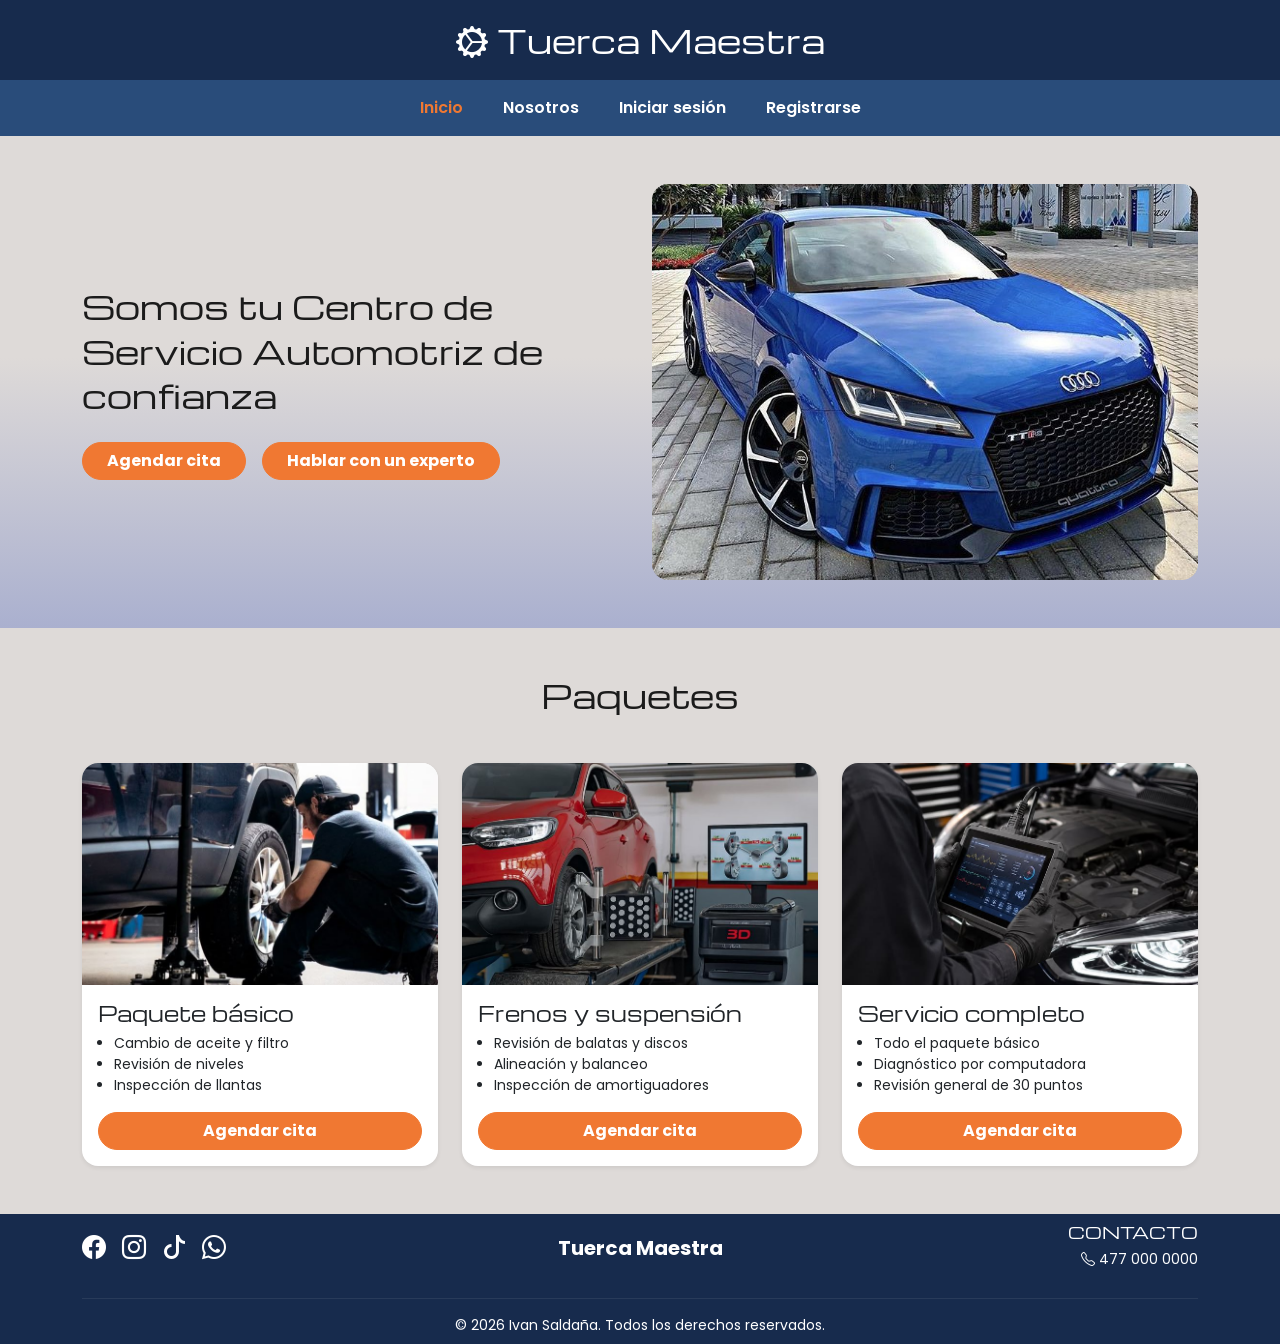
<file: index.html>
<!DOCTYPE html>
<html lang="es">
<head>
    <meta charset="UTF-8">
    <meta name="viewport" content="width=device-width, initial-scale=1.0">
    <title>Inicio | Tuerca Maestra</title>
    <link href="https://cdn.jsdelivr.net/npm/bootstrap@5.3.8/dist/css/bootstrap.min.css" rel="stylesheet" integrity="sha384-sRIl4kxILFvY47J16cr9ZwB07vP4J8+LH7qKQnuqkuIAvNWLzeN8tE5YBujZqJLB" crossorigin="anonymous">
    <link rel="stylesheet" href="https://cdn.jsdelivr.net/npm/bootstrap-icons@1.13.2/font/bootstrap-icons.min.css">
    <link href="https://fonts.googleapis.com/css2?family=Michroma&family=Poppins:wght@400;600;700&display=swap" rel="stylesheet">
    <link rel="stylesheet" href="css/miEstilo.css">
</head>
<body class="d-flex flex-column min-vh-100">

    <!-- ENCABEZADO (igual en todas las páginas) -->
    <header class="encabezado_taller text-center py-3">
        <a href="index.html" class="logo_taller"><i class="bi bi-gear-wide-connected"></i> Tuerca Maestra</a>
    </header>

    <!-- MENÚ (igual en todas las páginas) -->
    <nav class="navbar navbar-expand-md nav_lila sticky-top">
        <div class="container">
            <button class="navbar-toggler ms-auto" type="button" data-bs-toggle="collapse" data-bs-target="#menuPrincipal" aria-controls="menuPrincipal" aria-expanded="false" aria-label="Mostrar menú">
                <span class="navbar-toggler-icon"></span>
            </button>
            <div class="collapse navbar-collapse justify-content-center" id="menuPrincipal">
                <ul class="navbar-nav gap-md-4">
                    <li class="nav-item"><a class="nav-link active" aria-current="page" href="index.html">Inicio</a></li>
                    <li class="nav-item"><a class="nav-link" href="nosotros.html">Nosotros</a></li>
                    <li class="nav-item"><a class="nav-link" href="inicioSesion.html">Iniciar sesión</a></li>
                    <li class="nav-item"><a class="nav-link" href="registro.html">Registrarse</a></li>
                </ul>
            </div>
        </div>
    </nav>

    <main class="flex-grow-1">
        <!-- PORTADA -->
        <section class="hero_taller py-5">
            <div class="container">
                <div class="row align-items-center g-4">
                    <div class="col-md-6 text-center text-md-start">
                        <h1 class="h2 mb-4">Somos tu Centro de Servicio Automotriz de confianza</h1>
                        <div class="d-flex flex-wrap gap-3 justify-content-center justify-content-md-start">
                            <a href="inicioSesion.html" class="btn btn_coral rounded-pill px-4">Agendar cita</a>
                            <a href="https://wa.me/525660383854?text=Hola,%20quiero%20hablar%20con%20un%20experto"
                            class="btn btn_coral rounded-pill px-4" target="_blank" rel="noopener">Hablar con un experto</a>
                        </div>
                    </div>
                    <div class="col-md-6">
                        <img src="images/portada.jpg" class="img-fluid rounded-4" alt="Auto azul de un cliente">
                    </div>
                </div>
            </div>
        </section>

        <!-- PAQUETES -->
        <section id="paquetes" class="py-5">
            <div class="container">
                <h2 class="text-center mb-5">Paquetes</h2>
                <div class="row g-4">
            <div class="col-md-4">
                <article class="card h-100 border-0 shadow-sm rounded-4 overflow-hidden">
                    <img src="images/paquete1.jpg" class="card-img-top" alt="Paquete básico">
                    <div class="card-body d-flex flex-column">
                        <h3 class="h5">Paquete básico</h3>
                        <ul class="small ps-3 mb-3">
                            <li>Cambio de aceite y filtro</li>
                            <li>Revisión de niveles</li>
                            <li>Inspección de llantas</li>
                        </ul>
                        <a href="inicioSesion.html" class="btn btn_coral rounded-pill mt-auto">Agendar cita</a>
                    </div>
                </article>
            </div>
            <div class="col-md-4">
                <article class="card h-100 border-0 shadow-sm rounded-4 overflow-hidden">
                    <img src="images/paquete2.jpg" class="card-img-top" alt="Frenos y suspensión">
                    <div class="card-body d-flex flex-column">
                        <h3 class="h5">Frenos y suspensión</h3>
                        <ul class="small ps-3 mb-3">
                            <li>Revisión de balatas y discos</li>
                            <li>Alineación y balanceo</li>
                            <li>Inspección de amortiguadores</li>
                        </ul>
                        <a href="inicioSesion.html" class="btn btn_coral rounded-pill mt-auto">Agendar cita</a>
                    </div>
                </article>
            </div>
            <div class="col-md-4">
                <article class="card h-100 border-0 shadow-sm rounded-4 overflow-hidden">
                    <img src="images/paquete3.jpg" class="card-img-top" alt="Servicio completo">
                    <div class="card-body d-flex flex-column">
                        <h3 class="h5">Servicio completo</h3>
                        <ul class="small ps-3 mb-3">
                            <li>Todo el paquete básico</li>
                            <li>Diagnóstico por computadora</li>
                            <li>Revisión general de 30 puntos</li>
                        </ul>
                        <a href="inicioSesion.html" class="btn btn_coral rounded-pill mt-auto">Agendar cita</a>
                    </div>
                </article>
            </div>
                </div>
            </div>
        </section>
    </main>

    <!-- PIE DE PÁGINA (igual en todas las páginas) -->
    <footer class="pie_taller text-center py-2">
        <div class="container">
        <div class="row g-4 align-items-center">
            
            <!-- Columna 1: -->
            <div class="col-md-4">
                <div class="redes d-flex gap-3 fs-4 justify-content-center justify-content-md-start">
                    <a href="#" aria-label="Facebook"><i class="bi bi-facebook"></i></a>
                    <a href="#" aria-label="Instagram"><i class="bi bi-instagram"></i></a>
                    <a href="#" aria-label="TikTok"><i class="bi bi-tiktok"></i></a>
                    <a href="#" aria-label="WhatsApp"><i class="bi bi-whatsapp"></i></a>
                </div>
            </div>
            
            <!-- Columna 2: -->
            <div class="col-6 col-md-4">
                <h5 class="mb-0 fw-bold">Tuerca Maestra</h5> 
            </div>
            
            <!-- Columna 3: -->
            <div class="col-6 col-md-4 text-md-end">
                <h3 class="h6 text-uppercase">Contacto</h3>
                <p class="small mb-1"><i class="bi bi-telephone"></i> 477 000 0000</p>
            </div>

        </div>
        
        <hr class="mt-4">
        <p class="text-center small mb-0">&copy; 2026 Ivan Saldaña. Todos los derechos reservados.</p>
    </div>
    </footer>

    <script src="https://cdn.jsdelivr.net/npm/bootstrap@5.3.8/dist/js/bootstrap.bundle.min.js" integrity="sha384-FKyoEForCGlyvwx9Hj09JcYn3nv7wiPVlz7YYwJrWVcXK/BmnVDxM+D2scQbITxI" crossorigin="anonymous"></script>
</body>
</html>
</file>
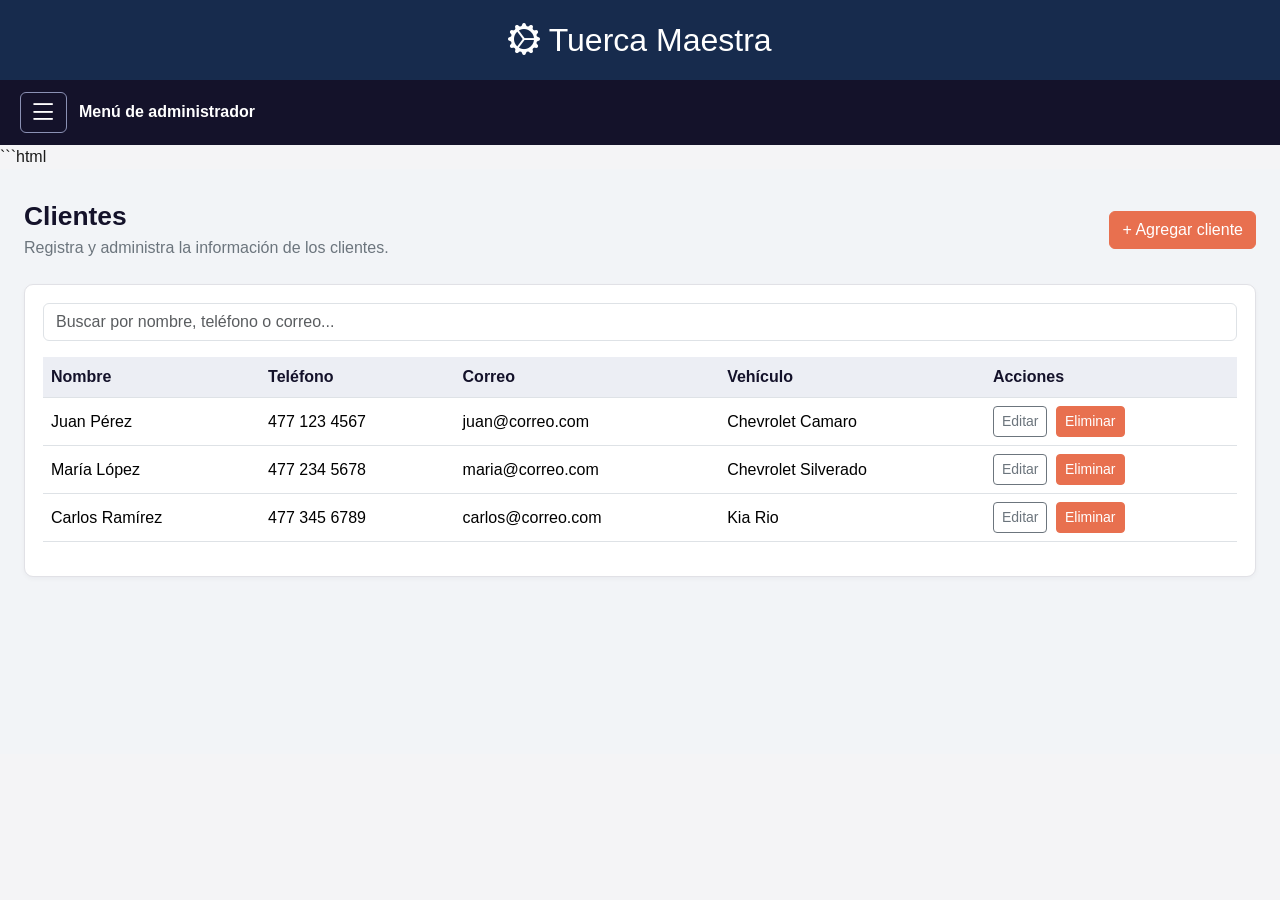
<file: admin.html>
<!doctype html>
<html lang="es"><head><meta charset="utf-8"><meta name="viewport" content="width=device-width, initial-scale=1"><title>Clientes | Tuerca Maestra</title>
<link href="https://cdn.jsdelivr.net/npm/bootstrap@5.3.8/dist/css/bootstrap.min.css" rel="stylesheet"><link rel="stylesheet" href="https://cdn.jsdelivr.net/npm/bootstrap-icons@1.13.2/font/bootstrap-icons.min.css"><link rel="stylesheet" href="css/miEstilo.css"></head>
<body class="panel_cliente admin_pagina">
    <!-- Encabezado principal, siguiendo el diseño de la vista de cliente -->
    <div class="encabezado_fijo_cliente">
        <header class="encabezado_taller text-center py-3">
            <a href="index.html" class="logo_taller">
                <i class="bi bi-gear-wide-connected"></i> Tuerca Maestra
            </a>
        </header>
        <div class="menu_superior_cliente">
            <button class="btn boton_menu_cliente" type="button"
                    data-bs-toggle="offcanvas" data-bs-target="#menuAdministrador"
                    aria-controls="menuAdministrador" aria-label="Abrir menú del administrador">
                <i class="bi bi-list"></i>
            </button>
            <span>Menú de administrador</span>
        </div>
    </div>

    <!-- Menú desplegable de navegación -->
    <div class="offcanvas offcanvas-start menu_cliente" tabindex="-1"
         id="menuAdministrador" aria-labelledby="tituloMenuAdministrador">
        <div class="offcanvas-header">
            <h5 class="offcanvas-title" id="tituloMenuAdministrador">Tuerca Maestra</h5>
            <button type="button" class="btn-close btn-close-white" data-bs-dismiss="offcanvas" aria-label="Cerrar menú"></button>
        </div>
        <div class="offcanvas-body">
            <div class="perfil_cliente text-center">
             <img src="images/perfil.jpg" alt="Foto del cliente"  class="foto_perfil">
                <p class="mb-0 mt-2">Administrador</p>
                <small>Panel de gestión</small>
            </div>
            <nav class="nav flex-column menu_opciones">
                <a href="admin.html"><i class="bi bi-house"></i> Inicio</a>
                <a href="adminPersonal.html"><i class="bi bi-people"></i> Personal</a>
                <a href="adminClientes.html" class="active"><i class="bi bi-person-lines-fill"></i> Clientes</a>
                <a href="adminServicios.html"><i class="bi bi-wrench-adjustable"></i> Servicios</a>
                <a href="inicioSesion.html"><i class="bi bi-box-arrow-left"></i> Cerrar sesión</a>
            </nav>
        </div>
    </div>

    <!-- Contenido de la sección seleccionada -->
    ```html
<main class="admin_contenido contenido_cliente">

    <!-- Encabezado -->
    <div class="d-flex justify-content-between align-items-center flex-wrap gap-2 mb-4">
        <div>
            <h1 class="admin_titulo mb-1">Clientes</h1>
            <p class="text-secondary mb-0">
                Registra y administra la información de los clientes.
            </p>
        </div>

        <button class="btn admin_boton" onclick="nuevoCliente()">
            + Agregar cliente
        </button>
    </div>

    <!-- Tabla de clientes -->
    <div class="admin_panel">

        <input
            id="buscar_cliente"
            class="form-control mb-3"
            placeholder="Buscar por nombre, teléfono o correo..."
        >

        <div class="table-responsive">
            <table class="table admin_tabla table-hover">
                <thead>
                    <tr>
                        <th>Nombre</th>
                        <th>Teléfono</th>
                        <th>Correo</th>
                        <th>Vehículo</th>
                        <th>Acciones</th>
                    </tr>
                </thead>

                <tbody id="lista_clientes"></tbody>
            </table>
        </div>
    </div>

    <!-- Formulario para agregar o editar -->
    <div class="admin_panel mt-3" id="panel_cliente" style="display: none;">

        <h2 class="h5" id="titulo_cliente">Agregar cliente</h2>

        <form id="form_cliente" class="row g-3">

            <input type="hidden" id="cliente_indice" value="-1">

            <div class="col-md-6">
                <label class="form-label">Nombre completo</label>
                <input id="cliente_nombre" class="form-control" required>
            </div>

            <div class="col-md-6">
                <label class="form-label">Teléfono</label>
                <input id="cliente_telefono" class="form-control" required>
            </div>

            <div class="col-md-6">
                <label class="form-label">Correo electrónico</label>
                <input
                    id="cliente_correo"
                    type="email"
                    class="form-control"
                    required
                >
            </div>

            <div class="col-md-6">
                <label class="form-label">Vehículo</label>
                <input
                    id="cliente_vehiculo"
                    class="form-control"
                    placeholder="Marca y modelo"
                    required
                >
            </div>

            <div class="col-12">
                <button class="btn admin_boton" type="submit">
                    Guardar
                </button>

                <button
                    type="button"
                    class="btn btn-secondary"
                    onclick="cancelarCliente()"
                >
                    Cancelar
                </button>
            </div>

        </form>
    </div>

</main>

<script>

// Datos de los clientes
let clientes = JSON.parse(
    localStorage.getItem("tm_clientes") || "null"
);

// Clientes de ejemplo
if (clientes === null) {
    clientes = [
        {
            nombre: "Juan Pérez",
            telefono: "477 123 4567",
            correo: "juan@correo.com",
            vehiculo: "Chevrolet Camaro"
        },
        {
            nombre: "María López",
            telefono: "477 234 5678",
            correo: "maria@correo.com",
            vehiculo: "Chevrolet Silverado"
        },
        {
            nombre: "Carlos Ramírez",
            telefono: "477 345 6789",
            correo: "carlos@correo.com",
            vehiculo: "Kia Rio"
        }
    ];

    guardarClientes();
}

// Guardar en localStorage
function guardarClientes() {
    localStorage.setItem(
        "tm_clientes",
        JSON.stringify(clientes)
    );
}

// Mostrar y buscar clientes
function mostrarClientes() {
    let tabla = document.getElementById("lista_clientes");

    let buscar = document
        .getElementById("buscar_cliente")
        .value.toLowerCase();

    tabla.innerHTML = "";

    for (let i = 0; i < clientes.length; i++) {

        let c = clientes[i];

        let informacion = (
            c.nombre +
            c.telefono +
            c.correo +
            c.vehiculo
        ).toLowerCase();

        if (informacion.includes(buscar)) {

            tabla.innerHTML += `
                <tr>
                    <td>${c.nombre}</td>
                    <td>${c.telefono}</td>
                    <td>${c.correo}</td>
                    <td>${c.vehiculo}</td>
                    <td>
                        <button
                            class="btn btn-sm btn-outline-secondary me-1"
                            onclick="editarCliente(${i})"
                        >
                            Editar
                        </button>

                        <button
                            class="btn btn-sm admin_boton"
                            onclick="eliminarCliente(${i})"
                        >
                            Eliminar
                        </button>
                    </td>
                </tr>
            `;
        }
    }
}

// Abrir formulario para un nuevo cliente
function nuevoCliente() {

    document.getElementById("form_cliente").reset();

    document.getElementById("cliente_indice").value = -1;

    document.getElementById("titulo_cliente").textContent =
        "Agregar cliente";

    document.getElementById("panel_cliente").style.display =
        "block";
}

// Cerrar formulario
function cancelarCliente() {
    document.getElementById("panel_cliente").style.display =
        "none";
}

// Editar cliente
function editarCliente(i) {

    let c = clientes[i];

    document.getElementById("cliente_indice").value = i;
    document.getElementById("cliente_nombre").value = c.nombre;
    document.getElementById("cliente_telefono").value = c.telefono;
    document.getElementById("cliente_correo").value = c.correo;
    document.getElementById("cliente_vehiculo").value = c.vehiculo;

    document.getElementById("titulo_cliente").textContent =
        "Editar cliente";

    document.getElementById("panel_cliente").style.display =
        "block";
}

// Eliminar cliente
function eliminarCliente(i) {

    if (confirm("¿Eliminar este cliente?")) {

        clientes.splice(i, 1);

        guardarClientes();
        mostrarClientes();
    }
}

// Guardar nuevo cliente o cambios
document
    .getElementById("form_cliente")
    .addEventListener("submit", function(e) {

        e.preventDefault();

        let i = Number(
            document.getElementById("cliente_indice").value
        );

        let c = {
            nombre: document.getElementById("cliente_nombre").value,
            telefono: document.getElementById("cliente_telefono").value,
            correo: document.getElementById("cliente_correo").value,
            vehiculo: document.getElementById("cliente_vehiculo").value
        };

        if (i < 0) {
            clientes.push(c);
        } else {
            clientes[i] = c;
        }

        guardarClientes();
        mostrarClientes();
        cancelarCliente();
    });

// Buscar mientras se escribe
document
    .getElementById("buscar_cliente")
    .addEventListener("input", mostrarClientes);

// Mostrar clientes al iniciar
mostrarClientes();

</script>
<script src="https://cdn.jsdelivr.net/npm/bootstrap@5.3.8/dist/js/bootstrap.bundle.min.js"></script>
</body>
</html>
</file>
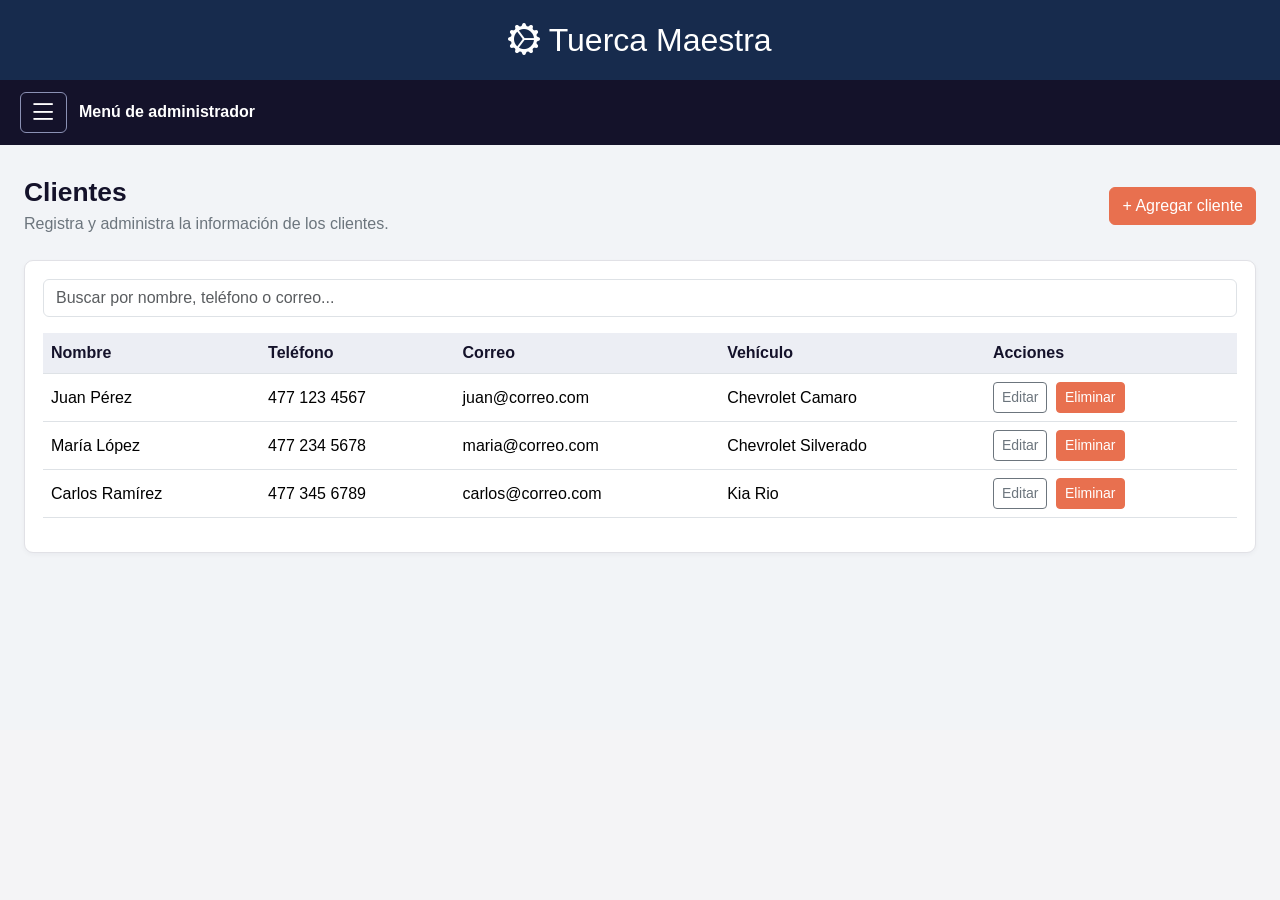
<file: adminClientes.html>
<!doctype html>
<html lang="es"><head><meta charset="utf-8"><meta name="viewport" content="width=device-width, initial-scale=1"><title>Clientes | Tuerca Maestra</title>
<link href="https://cdn.jsdelivr.net/npm/bootstrap@5.3.8/dist/css/bootstrap.min.css" rel="stylesheet"><link rel="stylesheet" href="https://cdn.jsdelivr.net/npm/bootstrap-icons@1.13.2/font/bootstrap-icons.min.css"><link rel="stylesheet" href="css/miEstilo.css"></head>
<body class="panel_cliente admin_pagina">
    <!-- Encabezado principal, siguiendo el diseño de la vista de cliente -->
    <div class="encabezado_fijo_cliente">
        <header class="encabezado_taller text-center py-3">
            <a href="index.html" class="logo_taller">
                <i class="bi bi-gear-wide-connected"></i> Tuerca Maestra
            </a>
        </header>
        <div class="menu_superior_cliente">
            <button class="btn boton_menu_cliente" type="button"
                    data-bs-toggle="offcanvas" data-bs-target="#menuAdministrador"
                    aria-controls="menuAdministrador" aria-label="Abrir menú del administrador">
                <i class="bi bi-list"></i>
            </button>
            <span>Menú de administrador</span>
        </div>
    </div>

    <!-- Menú desplegable de navegación -->
    <div class="offcanvas offcanvas-start menu_cliente" tabindex="-1"
         id="menuAdministrador" aria-labelledby="tituloMenuAdministrador">
        <div class="offcanvas-header">
            <h5 class="offcanvas-title" id="tituloMenuAdministrador">Tuerca Maestra</h5>
            <button type="button" class="btn-close btn-close-white" data-bs-dismiss="offcanvas" aria-label="Cerrar menú"></button>
        </div>
        <div class="offcanvas-body">
            <div class="perfil_cliente text-center">
            <img src="images/perfil.jpg" alt="Foto del cliente"  class="foto_perfil">
                <p class="mb-0 mt-2">Administrador</p>
                <small>Panel de gestión</small>
            </div>
            <nav class="nav flex-column menu_opciones">
                <a href="admin.html"><i class="bi bi-house"></i> Inicio</a>
                <a href="adminPersonal.html"><i class="bi bi-people"></i> Personal</a>
                <a href="adminClientes.html" class="active"><i class="bi bi-person-lines-fill"></i> Clientes</a>
                <a href="adminServicios.html"><i class="bi bi-wrench-adjustable"></i> Servicios</a>
                <a href="inicioSesion.html"><i class="bi bi-box-arrow-left"></i> Cerrar sesión</a>
            </nav>
        </div>
    </div>

    <!-- Contenido de la sección seleccionada -->
    
<main class="admin_contenido contenido_cliente">

    <!-- Encabezado de la sección -->
    <div class="d-flex justify-content-between align-items-center flex-wrap gap-2 mb-4">
        <div>
            <h1 class="admin_titulo mb-1">Clientes</h1>
            <p class="text-secondary mb-0">
                Registra y administra la información de los clientes.
            </p>
        </div>

        <button class="btn admin_boton" onclick="nuevoCliente()">
            + Agregar cliente
        </button>
    </div>

    <!-- Tabla de clientes -->
    <div class="admin_panel">
        <input
            id="buscar_cliente"
            class="form-control mb-3"
            placeholder="Buscar por nombre, teléfono o correo..."
        >

        <div class="table-responsive">
            <table class="table admin_tabla table-hover">
                <thead>
                    <tr>
                        <th>Nombre</th>
                        <th>Teléfono</th>
                        <th>Correo</th>
                        <th>Vehículo</th>
                        <th>Acciones</th>
                    </tr>
                </thead>

                <tbody id="lista_clientes"></tbody>
            </table>
        </div>
    </div>

    <!-- Formulario para agregar o editar clientes -->
    <div class="admin_panel mt-3" id="panel_cliente" style="display: none;">

        <h2 class="h5" id="titulo_cliente">Agregar cliente</h2>

        <form id="form_cliente" class="row g-3">

            <input type="hidden" id="cliente_indice" value="-1">

            <div class="col-md-6">
                <label for="cliente_nombre" class="form-label">
                    Nombre completo
                </label>
                <input id="cliente_nombre" class="form-control" required>
            </div>

            <div class="col-md-6">
                <label for="cliente_telefono" class="form-label">
                    Teléfono
                </label>
                <input id="cliente_telefono" class="form-control" required>
            </div>

            <div class="col-md-6">
                <label for="cliente_correo" class="form-label">
                    Correo electrónico
                </label>
                <input
                    id="cliente_correo"
                    type="email"
                    class="form-control"
                    required
                >
            </div>

            <div class="col-md-6">
                <label for="cliente_vehiculo" class="form-label">
                    Vehículo
                </label>
                <input
                    id="cliente_vehiculo"
                    class="form-control"
                    placeholder="Marca y modelo"
                    required
                >
            </div>

            <div class="col-12">
                <button type="submit" class="btn admin_boton">
                    Guardar
                </button>

                <button
                    type="button"
                    class="btn btn-secondary"
                    onclick="cancelarCliente()"
                >
                    Cancelar
                </button>
            </div>

        </form>
    </div>

</main>

<script>
    // Cargar clientes guardados o crear registros de ejemplo
    let clientes = JSON.parse(
        localStorage.getItem("tm_clientes") || "null"
    );

    if (clientes === null) {
        clientes = [
            {
                nombre: "Juan Pérez",
                telefono: "477 123 4567",
                correo: "juan@correo.com",
                vehiculo: "Chevrolet Camaro"
            },
            {
                nombre: "María López",
                telefono: "477 234 5678",
                correo: "maria@correo.com",
                vehiculo: "Chevrolet Silverado"
            },
            {
                nombre: "Carlos Ramírez",
                telefono: "477 345 6789",
                correo: "carlos@correo.com",
                vehiculo: "Kia Rio"
            }
        ];

        guardarClientes();
    }

    // Guardar los clientes en el navegador
    function guardarClientes() {
        localStorage.setItem(
            "tm_clientes",
            JSON.stringify(clientes)
        );
    }

    // Mostrar y buscar clientes en la tabla
    function mostrarClientes() {
        let tabla = document.getElementById("lista_clientes");
        let buscar = document.getElementById("buscar_cliente")
            .value.toLowerCase();

        tabla.innerHTML = "";

        for (let i = 0; i < clientes.length; i++) {
            let c = clientes[i];

            let informacion = (
                c.nombre + c.telefono + c.correo + c.vehiculo
            ).toLowerCase();

            if (informacion.includes(buscar)) {
                tabla.innerHTML += `
                    <tr>
                        <td>${c.nombre}</td>
                        <td>${c.telefono}</td>
                        <td>${c.correo}</td>
                        <td>${c.vehiculo}</td>
                        <td>
                            <button
                                class="btn btn-sm btn-outline-secondary me-1"
                                onclick="editarCliente(${i})"
                            >
                                Editar
                            </button>

                            <button
                                class="btn btn-sm admin_boton"
                                onclick="eliminarCliente(${i})"
                            >
                                Eliminar
                            </button>
                        </td>
                    </tr>
                `;
            }
        }
    }

    // Abrir el formulario para agregar un cliente
    function nuevoCliente() {
        document.getElementById("form_cliente").reset();

        document.getElementById("cliente_indice").value = -1;

        document.getElementById("titulo_cliente").textContent =
            "Agregar cliente";

        document.getElementById("panel_cliente").style.display = "block";
    }

    // Cerrar el formulario
    function cancelarCliente() {
        document.getElementById("panel_cliente").style.display = "none";
    }

    // Cargar los datos de un cliente para editarlos
    function editarCliente(i) {
        let c = clientes[i];

        document.getElementById("cliente_indice").value = i;
        document.getElementById("cliente_nombre").value = c.nombre;
        document.getElementById("cliente_telefono").value = c.telefono;
        document.getElementById("cliente_correo").value = c.correo;
        document.getElementById("cliente_vehiculo").value = c.vehiculo;

        document.getElementById("titulo_cliente").textContent =
            "Editar cliente";

        document.getElementById("panel_cliente").style.display = "block";
    }

    // Eliminar un cliente
    function eliminarCliente(i) {
        if (confirm("¿Eliminar este cliente?")) {
            clientes.splice(i, 1);

            guardarClientes();
            mostrarClientes();
        }
    }

    // Guardar un cliente nuevo o actualizar uno existente
    document.getElementById("form_cliente").addEventListener(
        "submit",
        function (e) {
            e.preventDefault();

            let i = Number(
                document.getElementById("cliente_indice").value
            );

            let c = {
                nombre: document.getElementById("cliente_nombre").value,
                telefono: document.getElementById("cliente_telefono").value,
                correo: document.getElementById("cliente_correo").value,
                vehiculo: document.getElementById("cliente_vehiculo").value
            };

            if (i < 0) {
                clientes.push(c);
            } else {
                clientes[i] = c;
            }

            guardarClientes();
            mostrarClientes();
            cancelarCliente();
        }
    );

    // Actualizar la tabla cuando se escribe en el buscador
    document.getElementById("buscar_cliente").addEventListener(
        "input",
        mostrarClientes
    );

    // Mostrar los clientes al cargar la página
    mostrarClientes();
</script>
 <script src="https://cdn.jsdelivr.net/npm/bootstrap@5.3.8/dist/js/bootstrap.bundle.min.js"></script>
</body>
</html>
</file>
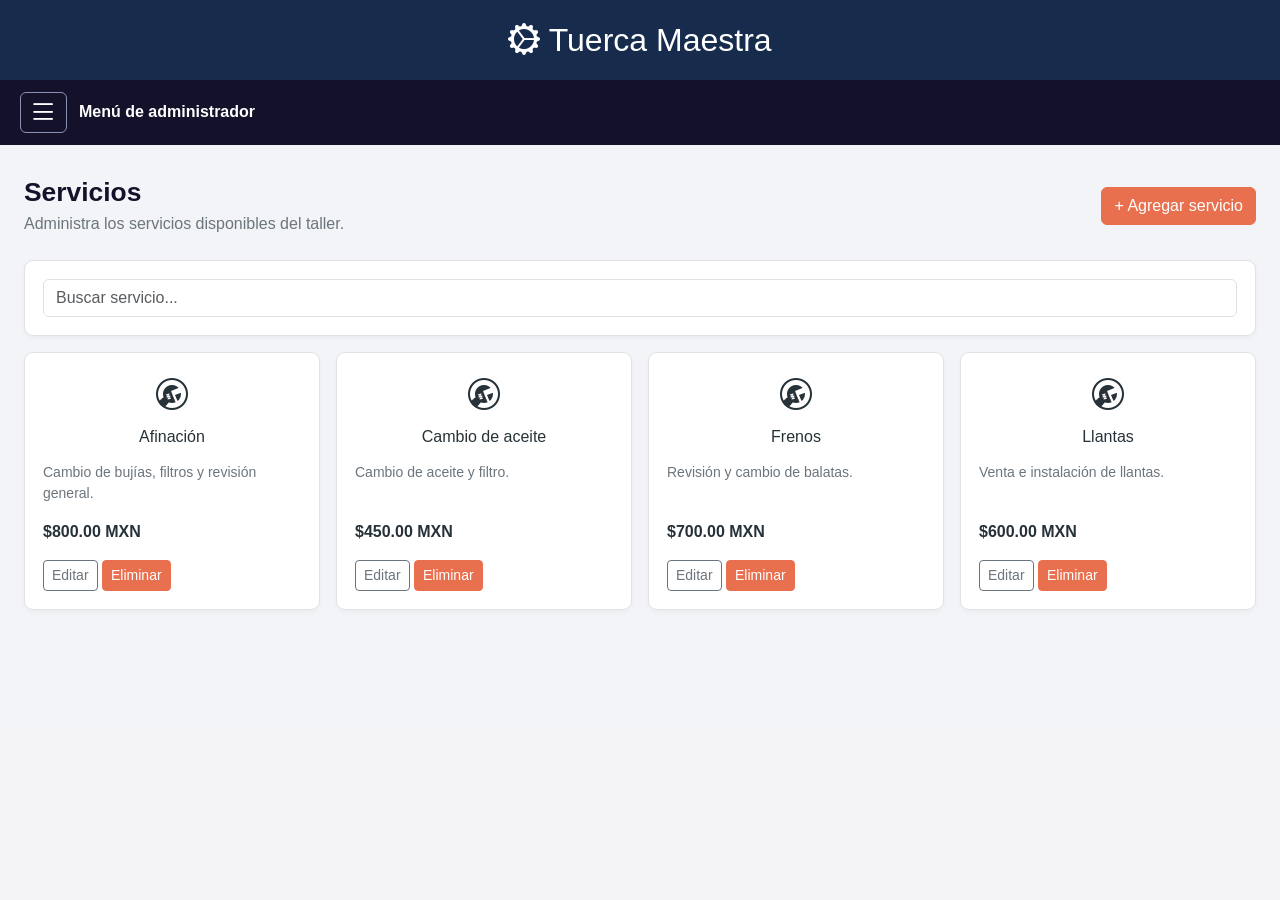
<file: adminServicios.html>
<!doctype html>
<html lang="es"><head><meta charset="utf-8"><meta name="viewport" content="width=device-width, initial-scale=1"><title>Servicios | Tuerca Maestra</title>
<link href="https://cdn.jsdelivr.net/npm/bootstrap@5.3.8/dist/css/bootstrap.min.css" rel="stylesheet"><link rel="stylesheet" href="https://cdn.jsdelivr.net/npm/bootstrap-icons@1.13.2/font/bootstrap-icons.min.css"><link rel="stylesheet" href="css/miEstilo.css"></head>
<body class="panel_cliente admin_pagina">
    <!-- Encabezado principal, siguiendo el diseño de la vista de cliente -->
    <div class="encabezado_fijo_cliente">
        <header class="encabezado_taller text-center py-3">
            <a href="index.html" class="logo_taller">
                <i class="bi bi-gear-wide-connected"></i> Tuerca Maestra
            </a>
        </header>
        <div class="menu_superior_cliente">
            <button class="btn boton_menu_cliente" type="button"
                    data-bs-toggle="offcanvas" data-bs-target="#menuAdministrador"
                    aria-controls="menuAdministrador" aria-label="Abrir menú del administrador">
                <i class="bi bi-list"></i>
            </button>
            <span>Menú de administrador</span>
        </div>
    </div>

    <!-- Menú desplegable de navegación -->
    <div class="offcanvas offcanvas-start menu_cliente" tabindex="-1"
         id="menuAdministrador" aria-labelledby="tituloMenuAdministrador">
        <div class="offcanvas-header">
            <h5 class="offcanvas-title" id="tituloMenuAdministrador">Tuerca Maestra</h5>
            <button type="button" class="btn-close btn-close-white" data-bs-dismiss="offcanvas" aria-label="Cerrar menú"></button>
        </div>
        <div class="offcanvas-body">
            <div class="perfil_cliente text-center">
            <img src="images/perfil.jpg" alt="Foto del cliente"  class="foto_perfil">
                <p class="mb-0 mt-2">Administrador</p>
                <small>Panel de gestión</small>
            </div>
            <nav class="nav flex-column menu_opciones">
                <a href="admin.html"><i class="bi bi-house"></i> Inicio</a>
                <a href="adminPersonal.html"><i class="bi bi-people"></i> Personal</a>
                <a href="adminClientes.html"><i class="bi bi-person-lines-fill"></i> Clientes</a>
                <a href="adminServicios.html" class="active"><i class="bi bi-wrench-adjustable"></i> Servicios</a>
                <a href="inicioSesion.html"><i class="bi bi-box-arrow-left"></i> Cerrar sesión</a>
            </nav>
        </div>
    </div>

    <!-- Contenido de la sección seleccionada -->
    <main class="admin_contenido contenido_cliente">
    <div class="d-flex justify-content-between align-items-center flex-wrap gap-2 mb-4"><div>
    <h1 class="admin_titulo mb-1">Servicios</h1><p class="text-secondary mb-0">Administra los servicios disponibles del taller.</p></div><button class="btn admin_boton" onclick="nuevoServicio()">+ Agregar servicio</button></div><div class="admin_panel mb-3"><input id="buscar_servicio" class="form-control" placeholder="Buscar servicio..."></div><div id="tarjetas_servicios" class="row g-3"></div><div class="admin_panel mt-3" id="panel_servicio" style="display:none"><h2 class="h5" id="titulo_servicio">Agregar servicio</h2><form id="form_servicio" class="row g-3"><input type="hidden" id="servicio_indice" value="-1"><div class="col-md-4"><label class="form-label">Nombre del servicio</label><input id="servicio_nombre" class="form-control" required></div><div class="col-md-5"><label class="form-label">Descripción</label><input id="servicio_descripcion" class="form-control" required></div><div class="col-md-3"><label class="form-label">Precio (MXN)</label><input id="servicio_precio" type="number" min="0" step="0.01" class="form-control" required></div><div class="col-12"><button class="btn admin_boton">Guardar</button> <button type="button" class="btn btn-secondary" onclick="cancelarServicio()">Cancelar</button></div></form></div></main>
        <script>let servicios=JSON.parse(localStorage.getItem("tm_servicios")||"null");
        if(servicios===null){
            servicios=[{nombre:"Afinación",descripcion:"Cambio de bujías, filtros y revisión general.",precio:800},
            {nombre:"Cambio de aceite",descripcion:"Cambio de aceite y filtro.",precio:450},
            {nombre:"Frenos",descripcion:"Revisión y cambio de balatas.",precio:700},
            {nombre:"Llantas",descripcion:"Venta e instalación de llantas.",precio:600}];
            guardarServicios();
        }
            function guardarServicios(){
                localStorage.setItem("tm_servicios",JSON.stringify(servicios));
            }
            function mostrarServicios(){
                let cont=document.getElementById("tarjetas_servicios");
                let buscar=document.getElementById("buscar_servicio").value.toLowerCase();
                cont.innerHTML="";
                for(let i=0;i<servicios.length;i++){
                    let s=servicios[i];
                    if((s.nombre+s.descripcion).toLowerCase().includes(buscar))
                    {
                        cont.innerHTML+=`<div class="col-sm-6 col-xl-3"><div class="admin_tarjeta"><div class="text-center mb-3"><i class="bi bi-wrench-adjustable-circle fs-2"></i><h3 class="h6 mt-2">${s.nombre}</h3></div><p class="small text-secondary" style="min-height:42px">${s.descripcion}</p><div class="fw-bold mb-3">$${Number(s.precio).toFixed(2)} MXN</div><button class="btn btn-sm btn-outline-secondary" onclick="editarServicio(${i})">Editar</button> <button class="btn btn-sm admin_boton" onclick="eliminarServicio(${i})">Eliminar</button></div></div>`;}}}
            function nuevoServicio(){
                document.getElementById("form_servicio").reset();
                document.getElementById("servicio_indice").value=-1;
                document.getElementById("titulo_servicio").textContent="Agregar servicio";
                document.getElementById("panel_servicio").style.display="block";}
            function cancelarServicio(){document.getElementById("panel_servicio").style.display="none";
            }
            function editarServicio(i){
                let s=servicios[i];
                document.getElementById("servicio_indice").value=i;
                document.getElementById("servicio_nombre").value=s.nombre;
                document.getElementById("servicio_descripcion").value=s.descripcion;
                document.getElementById("servicio_precio").value=s.precio;
                document.getElementById("titulo_servicio").textContent="Editar servicio";
                document.getElementById("panel_servicio").style.display="block";}
            function eliminarServicio(i){
                if(confirm("¿Eliminar este servicio?"))
                {servicios.splice(i,1);
                    guardarServicios();
                    mostrarServicios();
                }
            }
                document.getElementById("form_servicio").addEventListener("submit",function(e)
                {e.preventDefault();
                let i=Number(document.getElementById("servicio_indice").value);
                let s={nombre:document.getElementById("servicio_nombre").value,descripcion:document.getElementById("servicio_descripcion").value,precio:document.getElementById("servicio_precio").value};
                if(i<0){servicios.push(s);

                }
                else{servicios[i]=s;

                }guardarServicios();
                mostrarServicios();
                cancelarServicio();
                }
                )
                ;document.getElementById("buscar_servicio").addEventListener("input",mostrarServicios);
                mostrarServicios();
                </script>
    <script src="https://cdn.jsdelivr.net/npm/bootstrap@5.3.8/dist/js/bootstrap.bundle.min.js"></script>
</body>
</html>
</file>
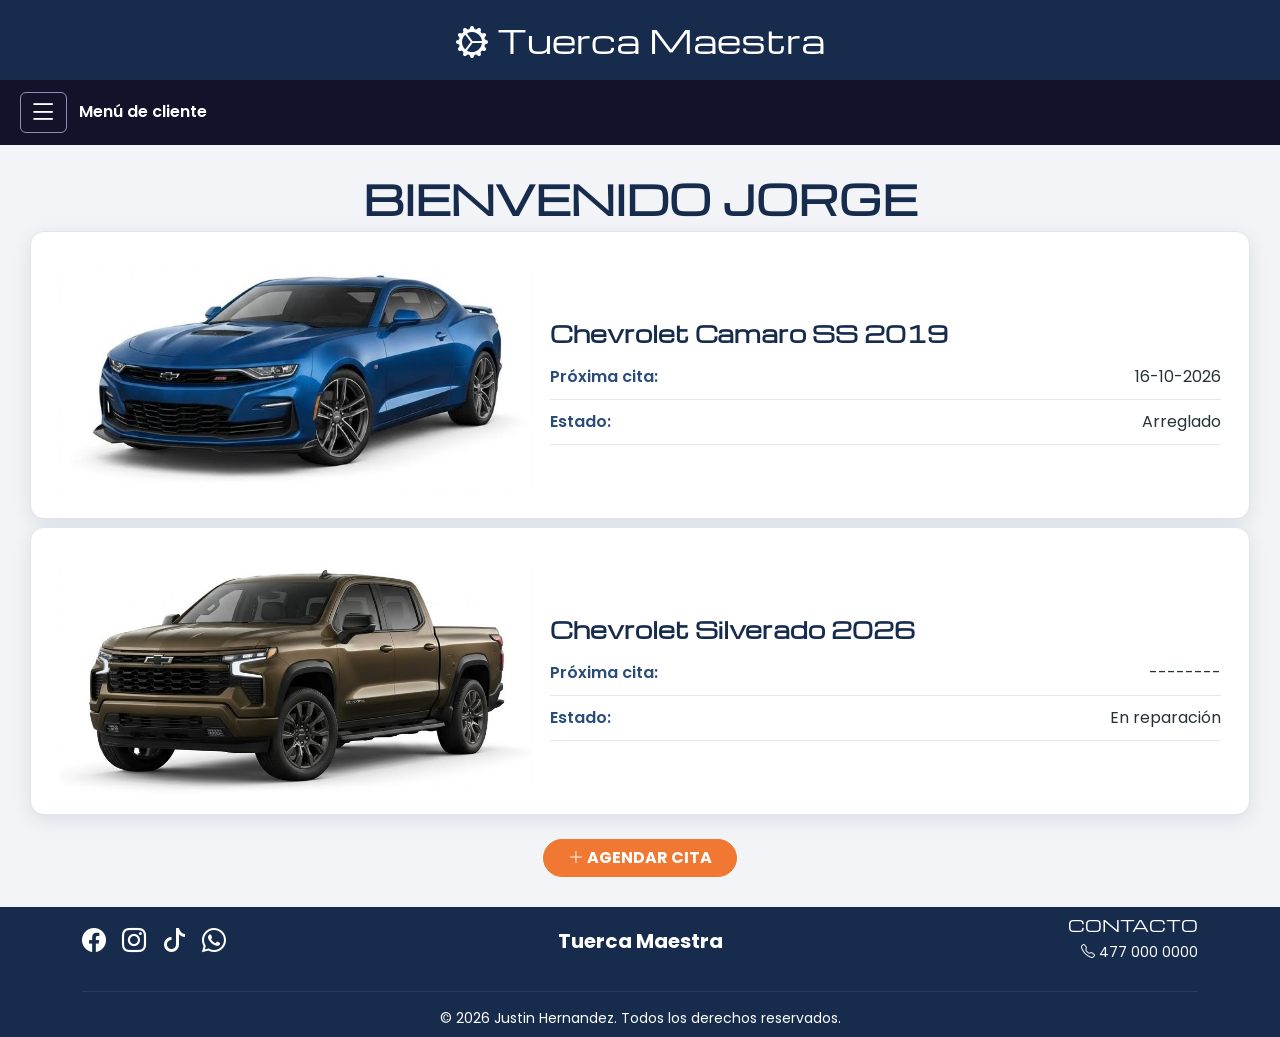
<file: cliente.html>
<!DOCTYPE html>
<html lang="es">
<head>
    <meta charset="UTF-8">
    <meta name="viewport" content="width=device-width, initial-scale=1.0">
    <title>Panel del cliente | Tuerca Maestra</title>

    <link href="https://cdn.jsdelivr.net/npm/bootstrap@5.3.8/dist/css/bootstrap.min.css" rel="stylesheet">
    <link rel="stylesheet" href="https://cdn.jsdelivr.net/npm/bootstrap-icons@1.13.2/font/bootstrap-icons.min.css">
    <link href="https://fonts.googleapis.com/css2?family=Michroma&family=Poppins:wght@400;600;700&display=swap" rel="stylesheet">
    <link rel="stylesheet" href="css/miEstilo.css">
</head>

<body class="panel_cliente">
    <!-- Encabezado-->
     <div class="encabezado_fijo_cliente">
    <header class="encabezado_taller text-center py-3">
        <a href="index.html" class="logo_taller">
            <i class="bi bi-gear-wide-connected"></i> Tuerca Maestra
        </a>
    </header>

    <!--Contenido del panel-->
    <div class="menu_superior_cliente">
    <button class="btn boton_menu_cliente" type="button"
            data-bs-toggle="offcanvas"
            data-bs-target="#menuCliente"
            aria-controls="menuCliente"
            aria-label="Abrir menú del cliente">
        <i class="bi bi-list"></i>
    </button>

    <span>Menú de cliente</span>
    </div>
    </div>

<!-- PANEL DESPLEGABLE -->
<div class="offcanvas offcanvas-start menu_cliente"
     tabindex="-1"
     id="menuCliente"
     aria-labelledby="tituloMenuCliente">

    <div class="offcanvas-header">
        <h5 class="offcanvas-title" id="tituloMenuCliente">
            Tuerca Maestra
        </h5>

        <button type="button"
                class="btn-close btn-close-white"
                data-bs-dismiss="offcanvas"
                aria-label="Cerrar menú">
        </button>
    </div>

    <div class="offcanvas-body">
        <div class="perfil_cliente text-center">
            <img src="images/perfil.jpg" alt="Foto del cliente"  class="foto_perfil">
            <p class="mb-0 mt-2">Jorge Iván<br>Escobar Lara</p>
        </div>
        <nav class="nav flex-column menu_opciones">
            <a href="cliente.html" class="active">
                <i class="bi bi-house"></i> Inicio
            </a>
            <a href="#vehiculos" data-bs-dismiss="offcanvas">
                <i class="bi bi-car-front"></i> Mis vehículos
            </a>
            <a href="#citas" data-bs-dismiss="offcanvas">
                <i class="bi bi-calendar-check"></i> Mis citas
            </a>
            <a href="#perfil" data-bs-dismiss="offcanvas">
                <i class="bi bi-person"></i> Mi perfil
            </a>
            <a href="index.html">
                <i class="bi bi-box-arrow-left"></i> Cerrar sesión
            </a>
        </nav>
    </div>
</div>

            <!-- ÁREA PRINCIPAL -->
            <section class="col-12 contenido_cliente" id="vehiculos">

                <h1 class="titulo_cliente text-center mb-4">
                    BIENVENIDO JORGE
                </h1>
                <!-- VEHÍCULO 1 -->
                <article class="vehiculo_cliente row align-items-center g-3 mb-4">
                    <div class="col-12 col-sm-5">
                        <img src="images/camaro.jpg" alt="Chevrolet Camaro SS 2019" class="imagen_vehiculo">
                    </div>
                    <div class="col-12 col-sm-7">
                        <h2 class="nombre_vehiculo">Chevrolet Camaro SS 2019</h2>
                        <div class="datos_vehiculo">
                            <span>Próxima cita:</span>
                            <span>16-10-2026</span>
                        </div>
                        <div class="datos_vehiculo">
                            <span>Estado:</span>
                            <span>Arreglado</span>
                        </div>
                    </div>
                </article>

                <!-- VEHÍCULO 2 -->
                <article class="vehiculo_cliente row align-items-center g-3 mb-4">
                    <div class="col-12 col-sm-5">
                        <img src="images/silverado.jpg" alt="Chevrolet Silverado 2026" class="imagen_vehiculo">
                    </div>
                    <div class="col-12 col-sm-7">
                        <h2 class="nombre_vehiculo">Chevrolet Silverado 2026</h2>
                        <div class="datos_vehiculo">
                            <span>Próxima cita:</span>
                            <span>--------</span>
                        </div>
                        <div class="datos_vehiculo">
                            <span>Estado:</span>
                            <span>En reparación</span>
                        </div>
                    </div>
                </article>

                <!-- BOTÓN AGENDAR CITA -->
                <div class="text-center mt-4" id="citas">
                    <a href="misCitas.html" class="btn btn_coral rounded-pill px-4">
                        <i class="bi bi-plus-lg"></i> AGENDAR CITA
                    </a>
                </div>
            </section>
        </div>
    </main>
       <!-- PIE DE PÁGINA (igual en todas las páginas) -->
    <footer class="pie_taller text-center py-2">
        <div class="container">
        <div class="row g-4 align-items-center">
            
            <!-- Columna 1: -->
            <div class="col-md-4">
                <div class="redes d-flex gap-3 fs-4 justify-content-center justify-content-md-start">
                    <a href="#" aria-label="Facebook"><i class="bi bi-facebook"></i></a>
                    <a href="#" aria-label="Instagram"><i class="bi bi-instagram"></i></a>
                    <a href="#" aria-label="TikTok"><i class="bi bi-tiktok"></i></a>
                    <a href="#" aria-label="WhatsApp"><i class="bi bi-whatsapp"></i></a>
                </div>
            </div>
            
            <!-- Columna 2: -->
            <div class="col-6 col-md-4">
                <h5 class="mb-0 fw-bold">Tuerca Maestra</h5> 
            </div>
            
            <!-- Columna 3: -->
            <div class="col-6 col-md-4 text-md-end">
                <h3 class="h6 text-uppercase">Contacto</h3>
                <p class="small mb-1"><i class="bi bi-telephone"></i> 477 000 0000</p>
            </div>

        </div>
        
        <hr class="mt-4">
        <p class="text-center small mb-0">&copy; 2026 Justin Hernandez. Todos los derechos reservados.</p>
    </div>
    </footer>

    <script src="https://cdn.jsdelivr.net/npm/bootstrap@5.3.8/dist/js/bootstrap.bundle.min.js"></script>
</body>
</html>
</file>
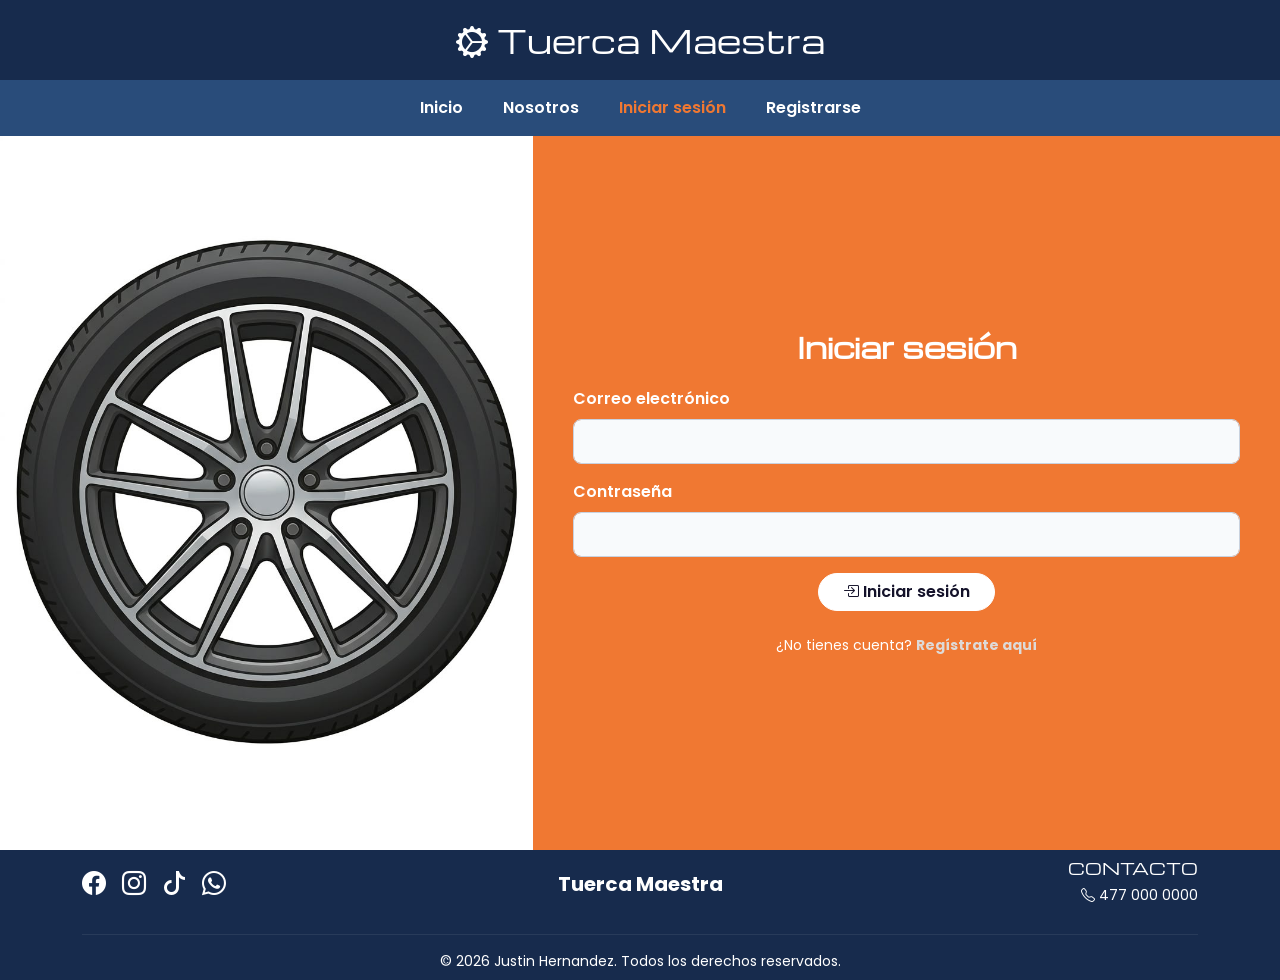
<file: inicioSesion.html>
<!DOCTYPE html>
<html lang="es">
<head>
    <meta charset="UTF-8">
    <meta name="viewport" content="width=device-width, initial-scale=1.0">
    <title>Iniciar sesión | Tuerca Maestra</title>
    <link href="https://cdn.jsdelivr.net/npm/bootstrap@5.3.8/dist/css/bootstrap.min.css" rel="stylesheet" integrity="sha384-sRIl4kxILFvY47J16cr9ZwB07vP4J8+LH7qKQnuqkuIAvNWLzeN8tE5YBujZqJLB" crossorigin="anonymous">
    <link rel="stylesheet" href="https://cdn.jsdelivr.net/npm/bootstrap-icons@1.13.2/font/bootstrap-icons.min.css">
    <link href="https://fonts.googleapis.com/css2?family=Michroma&family=Poppins:wght@400;600;700&display=swap" rel="stylesheet">
    <link rel="stylesheet" href="css/miEstilo.css">
</head>
<body class="d-flex flex-column min-vh-100">

    <!-- ENCABEZADO (igual en todas las páginas) -->
    <header class="encabezado_taller text-center py-3">
        <a href="index.html" class="logo_taller"><i class="bi bi-gear-wide-connected"></i> Tuerca Maestra</a>
    </header>

    <!-- MENÚ (igual en todas las páginas) -->
    <nav class="navbar navbar-expand-md nav_lila sticky-top">
        <div class="container">
            <button class="navbar-toggler ms-auto" type="button" data-bs-toggle="collapse" data-bs-target="#menuPrincipal" aria-controls="menuPrincipal" aria-expanded="false" aria-label="Mostrar menú">
                <span class="navbar-toggler-icon"></span>
            </button>
            <div class="collapse navbar-collapse justify-content-center" id="menuPrincipal">
                <ul class="navbar-nav gap-md-4">
                    <li class="nav-item"><a class="nav-link" href="index.html">Inicio</a></li>
                    <li class="nav-item"><a class="nav-link" href="nosotros.html">Nosotros</a></li>
                    <li class="nav-item"><a class="nav-link active" aria-current="page" href="inicioSesion.html">Iniciar sesión</a></li>
                    <li class="nav-item"><a class="nav-link" href="registro.html">Registrarse</a></li>
                </ul>
            </div>
        </div>
    </nav>

    <main class="flex-grow-1 d-flex align-items-center">
        <!--FORMULARIO DE INICIO DE SESIÓN-->
        <section class=" container py-5">
            <div class="row formulario_acceso g-0 mx-auto">

                <!-- Imagen -->
                <div class=" imagen col-12 col-md-5 imagen_acceso">
                    <img src="images/llanta.jpg" alt="Llanta de automóvil">
                </div>
                <!-- Formulario -->
                <div class=" formulario col-12 col-md-7 formulario_coral">
                    <h1 class="h3 text-center mb-4">Iniciar sesión</h1>
                    <form id="formularioLogin">
                        <div class="mb-3">
                            <label for="correo" class="form-label">Correo electrónico</label>
                            <input type="email" class="form-control" id="correo"
                                name="correo" autocomplete="email" required>
                        </div>
                        <div class="mb-3">
                            <label for="contrasena" class="form-label">Contraseña</label>
                            <input type="password" class="form-control" id="contrasena"
                                name="contrasena" autocomplete="current-password" required>
                        </div>
                        <button type="submit" class="btn btn-light rounded-pill d-block mx-auto px-4">
                            <i class="bi bi-box-arrow-in-right"></i> Iniciar sesión
                        </button>
                    </form>
                    
                     <!-- Se muestra después de que el usuario complete los campos -->
                      <div id="opcionesUsuario" class="text-center mt-4" hidden>
                        <p class="fw-bold">¿Cómo deseas ingresar?</p>

                        <div class="d-flex flex-wrap gap-2 justify-content-center">
                            <button type="button" id="btnCliente"
                                class="btn btn-light rounded-pill">
                                <i class="bi bi-person"></i> Cliente
                            </button>

                            <button type="button" id="btnAdministrador"
                                class="btn btn-dark rounded-pill">
                                <i class="bi bi-person-gear"></i> Administrador
                            </button>
                        </div>

                        <p class="small mt-3 mb-0">
                            Esta parte es para poder hacer las las paginas de cliente y administrador.
                        </p>
                      </div>
                
                    <p class="text-center small mt-4 mb-0">
                        ¿No tienes cuenta?
                        <a href="registro.html" class="enlace_formulario">Regístrate aquí</a>
                    </p>
                 </div>
            </div>
        </section>
    </main>

        <!-- PIE DE PÁGINA (igual en todas las páginas) -->
    <footer class="pie_taller text-center py-2">
        <div class="container">
        <div class="row g-4 align-items-center">
            
            <!-- Columna 1: -->
            <div class="col-md-4">
                <div class="redes d-flex gap-3 fs-4 justify-content-center justify-content-md-start">
                    <a href="#" aria-label="Facebook"><i class="bi bi-facebook"></i></a>
                    <a href="#" aria-label="Instagram"><i class="bi bi-instagram"></i></a>
                    <a href="#" aria-label="TikTok"><i class="bi bi-tiktok"></i></a>
                    <a href="#" aria-label="WhatsApp"><i class="bi bi-whatsapp"></i></a>
                </div>
            </div>
            
            <!-- Columna 2: -->
            <div class="col-6 col-md-4">
                <h5 class="mb-0 fw-bold">Tuerca Maestra</h5> 
            </div>
            
            <!-- Columna 3: -->
            <div class="col-6 col-md-4 text-md-end">
                <h3 class="h6 text-uppercase">Contacto</h3>
                <p class="small mb-1"><i class="bi bi-telephone"></i> 477 000 0000</p>
            </div>

        </div>
        
        <hr class="mt-4">
        <p class="text-center small mb-0">&copy; 2026 Justin Hernandez. Todos los derechos reservados.</p>
    </div>
    </footer>

    <script src="https://cdn.jsdelivr.net/npm/bootstrap@5.3.8/dist/js/bootstrap.bundle.min.js" integrity="sha384-FKyoEForCGlyvwx9Hj09JcYn3nv7wiPVlz7YYwJrWVcXK/BmnVDxM+D2scQbITxI" crossorigin="anonymous"></script>

<script>
    const formularioLogin = document.getElementById("formularioLogin");
    const opcionesUsuario = document.getElementById("opcionesUsuario");
    const btnCliente = document.getElementById("btnCliente");
    const btnAdministrador = document.getElementById("btnAdministrador");
    // Revisar si el usuario acaba de registrarse
    if (sessionStorage.getItem("mostrarPerfiles") === "true") {
        formularioLogin.hidden = true;
        opcionesUsuario.hidden = false;
        sessionStorage.removeItem("mostrarPerfiles");
    }
    // Mostrar los perfiles al enviar el formulario de inicio de sesión
    formularioLogin.addEventListener("submit", function(event) {
        event.preventDefault();
        formularioLogin.hidden = true;
        opcionesUsuario.hidden = false;
    });
    // Redirigir al perfil elegido
    btnCliente.addEventListener("click", function() {
        window.location.href = "cliente.html";
    });

    btnAdministrador.addEventListener("click", function() {
        window.location.href = "admin.html";
    });
</script>

</body>
</html>
</file>
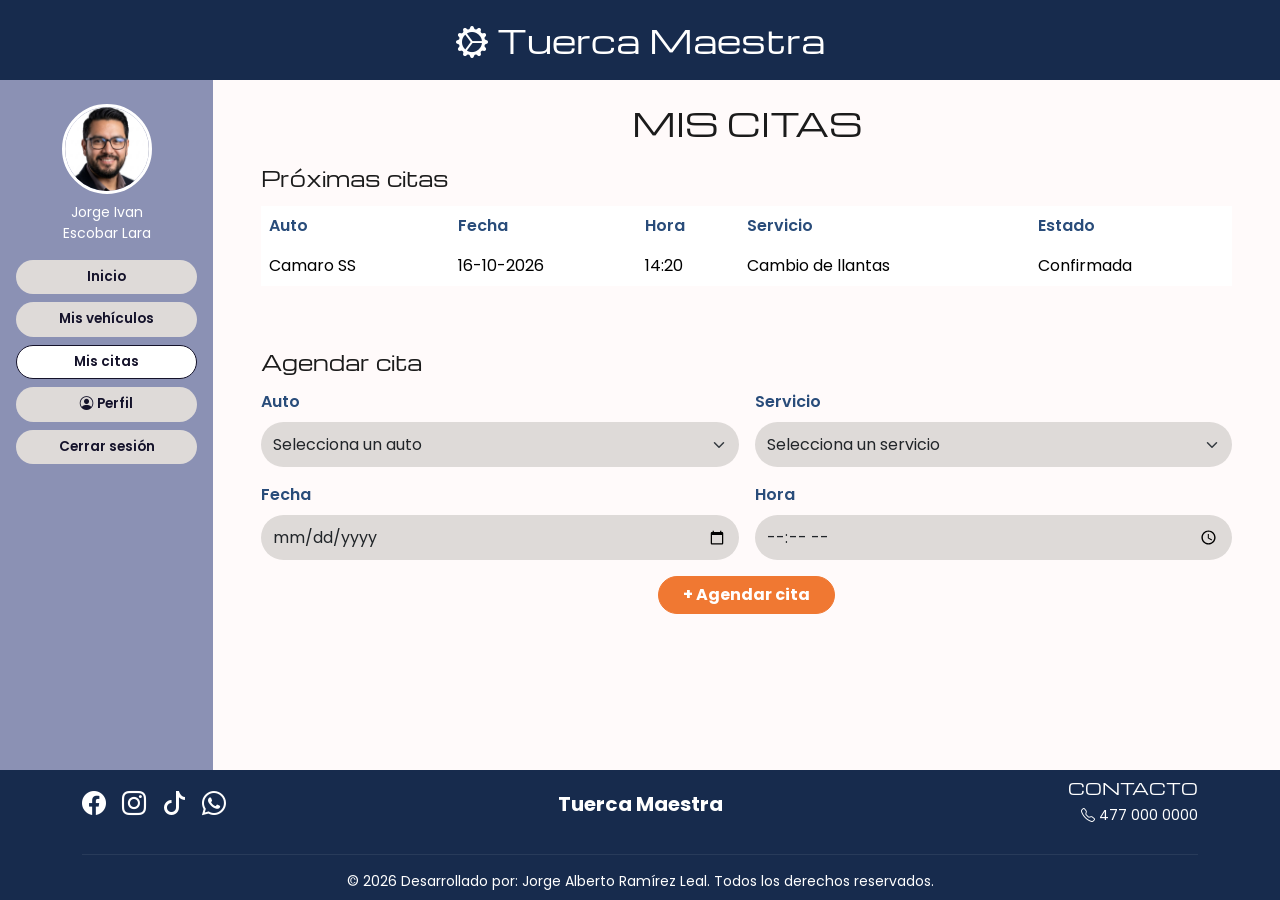
<file: mis-citas.html>
<!DOCTYPE html>
<html lang="es">
<head>
    <meta charset="UTF-8">
    <meta name="viewport" content="width=device-width, initial-scale=1.0">
    <title>Mis citas | Tuerca Maestra</title>
    <link href="https://cdn.jsdelivr.net/npm/bootstrap@5.3.8/dist/css/bootstrap.min.css" rel="stylesheet" integrity="sha384-sRIl4kxILFvY47J16cr9ZwB07vP4J8+LH7qKQnuqkuIAvNWLzeN8tE5YBujZqJLB" crossorigin="anonymous">
    <link rel="stylesheet" href="https://cdn.jsdelivr.net/npm/bootstrap-icons@1.13.2/font/bootstrap-icons.min.css">
    <link href="https://fonts.googleapis.com/css2?family=Michroma&family=Poppins:wght@400;600;700&display=swap" rel="stylesheet">
    <link rel="stylesheet" href="css/miEstilo.css">
    <link rel="stylesheet" href="css/panelCliente.css">
</head>
<body class="d-flex flex-column min-vh-100">

    <!-- ENCABEZADO (igual en todas las páginas) -->
    <header class="encabezado_taller text-center py-3">
        <a href="index.html" class="logo_taller"><i class="bi bi-gear-wide-connected"></i> Tuerca Maestra</a>
    </header>

    <div class="container-fluid p-0 d-flex flex-grow-1">
      <div class="row g-0 w-100">

            <!-- BARRA LATERAL DEL CLIENTE -->
            <aside class="col-md-3 col-lg-2 barra_lateral text-center py-4">
                <img src="images/perfil.jpg" class="foto_lateral rounded-circle mb-2" alt="Foto del cliente">
                <p class="small text-white mb-3">Jorge Ivan<br>Escobar Lara</p>
                <nav class="d-grid gap-2" aria-label="Menú del cliente">
                    <a href="inicio.html" class="btn btn_lateral rounded-pill">Inicio</a>
                    <a href="mis-vehiculos.html" class="btn btn_lateral rounded-pill">Mis vehículos</a>
                    <a href="mis-citas.html" class="btn btn_lateral rounded-pill active" aria-current="page">Mis citas</a>
                    <a href="perfil.html" class="btn btn_lateral rounded-pill"><i class="bi bi-person-circle"></i> Perfil</a>
                    <a href="index.html" class="btn btn_lateral rounded-pill">Cerrar sesión</a>
                </nav>
            </aside>

            <main class="col-md-9 col-lg-10 py-4 px-md-5 contenido_panel">
                <h1 class="h2 text-center mb-4">MIS CITAS</h1>

                <section class="mb-5">
                    <h2 class="h5 mb-3">Próximas citas</h2>
                    <div class="table-responsive">
                        <table class="table table-borderless align-middle tabla_citas">
                            <thead>
                                <tr><th scope="col">Auto</th><th scope="col">Fecha</th><th scope="col">Hora</th><th scope="col">Servicio</th><th scope="col">Estado</th></tr>
                            </thead>
                            <tbody>
                                <tr><td>Camaro SS</td><td>16-10-2026</td><td>14:20</td><td>Cambio de llantas</td><td>Confirmada</td></tr>
                            </tbody>
                        </table>
                    </div>
                </section>

                <section>
                    <h2 class="h5 mb-3">Agendar cita</h2>
                    <form class="row g-3 form_cita" onsubmit="return false;">
                        <div class="col-md-6">
                            <label for="auto" class="form-label">Auto</label>
                            <select id="auto" class="form-select rounded-pill">
                                <option selected>Selecciona un auto</option>
                                <option>Chevrolet Camaro SS 2019</option>
                                <option>Chevrolet Silverado 2026</option>
                            </select>
                        </div>
                        <div class="col-md-6">
                            <label for="servicio" class="form-label">Servicio</label>
                            <select id="servicio" class="form-select rounded-pill">
                                <option selected>Selecciona un servicio</option>
                                <option>Paquete básico</option>
                                <option>Frenos y suspensión</option>
                                <option>Servicio completo</option>
                                <option>Cambio de llantas</option>
                            </select>
                        </div>
                        <div class="col-md-6">
                            <label for="fecha" class="form-label">Fecha</label>
                            <input type="date" id="fecha" class="form-control rounded-pill">
                        </div>
                        <div class="col-md-6">
                            <label for="hora" class="form-label">Hora</label>
                            <input type="time" id="hora" class="form-control rounded-pill">
                        </div>
                        <div class="col-12 text-center">
                            <button type="button" class="btn btn_coral rounded-pill px-4">+ Agendar cita</button>
                        </div>
                    </form>
                </section>
            </main>
        </div>
    </div>

    <!-- PIE DE PÁGINA -->
    <footer class="pie_taller text-center py-2">
        <div class="container">
            <div class="row g-4 align-items-center">
                <div class="col-md-4">
                    <div class="redes d-flex gap-3 fs-4 justify-content-center justify-content-md-start">
                        <a href="#" aria-label="Facebook"><i class="bi bi-facebook"></i></a>
                        <a href="#" aria-label="Instagram"><i class="bi bi-instagram"></i></a>
                        <a href="#" aria-label="TikTok"><i class="bi bi-tiktok"></i></a>
                        <a href="#" aria-label="WhatsApp"><i class="bi bi-whatsapp"></i></a>
                    </div>
                </div>
                <div class="col-6 col-md-4">
                    <h5 class="mb-0 fw-bold">Tuerca Maestra</h5>
                </div>
                <div class="col-6 col-md-4 text-md-end">
                    <h3 class="h6 text-uppercase">Contacto</h3>
                    <p class="small mb-1"><i class="bi bi-telephone"></i> 477 000 0000</p>
                </div>
            </div>
            <hr class="mt-4">
            <p class="text-center small mb-0">&copy; 2026 Desarrollado por: Jorge Alberto Ramírez Leal. Todos los derechos reservados.</p>
        </div>
    </footer>

    <script src="https://cdn.jsdelivr.net/npm/bootstrap@5.3.8/dist/js/bootstrap.bundle.min.js" integrity="sha384-FKyoEForCGlyvwx9Hj09JcYn3nv7wiPVlz7YYwJrWVcXK/BmnVDxM+D2scQbITxI" crossorigin="anonymous"></script>
</body>
</html>
</file>
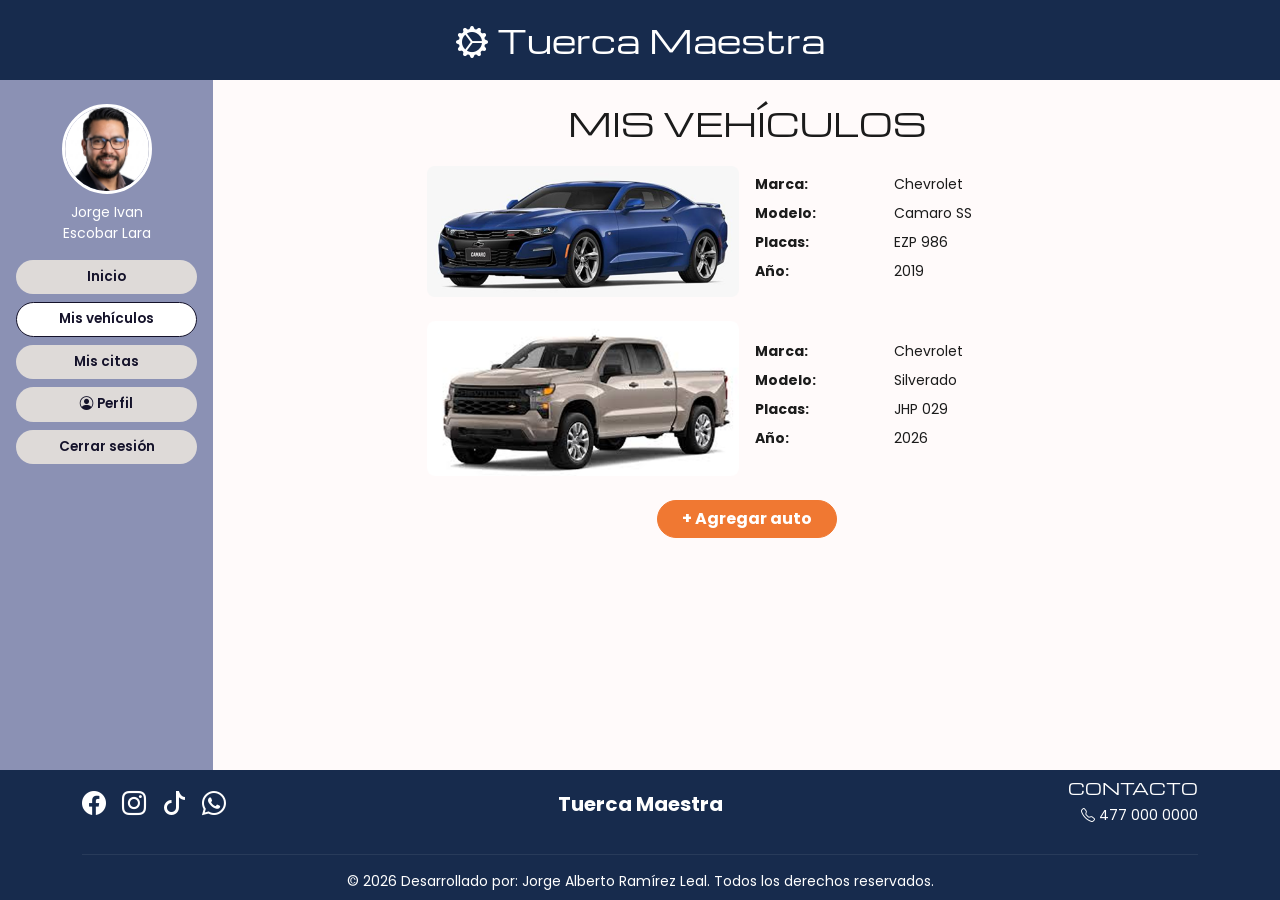
<file: mis-vehiculos.html>
<!DOCTYPE html>
<html lang="es">
<head>
    <meta charset="UTF-8">
    <meta name="viewport" content="width=device-width, initial-scale=1.0">
    <title>Mis vehículos | Tuerca Maestra</title>
    <link href="https://cdn.jsdelivr.net/npm/bootstrap@5.3.8/dist/css/bootstrap.min.css" rel="stylesheet" integrity="sha384-sRIl4kxILFvY47J16cr9ZwB07vP4J8+LH7qKQnuqkuIAvNWLzeN8tE5YBujZqJLB" crossorigin="anonymous">
    <link rel="stylesheet" href="https://cdn.jsdelivr.net/npm/bootstrap-icons@1.13.2/font/bootstrap-icons.min.css">
    <link href="https://fonts.googleapis.com/css2?family=Michroma&family=Poppins:wght@400;600;700&display=swap" rel="stylesheet">
    <link rel="stylesheet" href="css/miEstilo.css">
    <link rel="stylesheet" href="css/panelCliente.css">
</head>
<body class="d-flex flex-column min-vh-100">

    <!-- ENCABEZADO (igual en todas las páginas) -->
    <header class="encabezado_taller text-center py-3">
        <a href="index.html" class="logo_taller"><i class="bi bi-gear-wide-connected"></i> Tuerca Maestra</a>
    </header>

    <div class="container-fluid p-0 d-flex flex-grow-1">
      <div class="row g-0 w-100">

            <!-- BARRA LATERAL DEL CLIENTE -->
            <aside class="col-md-3 col-lg-2 barra_lateral text-center py-4">
                <img src="images/perfil.jpg" class="foto_lateral rounded-circle mb-2" alt="Foto del cliente">
                <p class="small text-white mb-3">Jorge Ivan<br>Escobar Lara</p>
                <nav class="d-grid gap-2" aria-label="Menú del cliente">
                    <a href="inicio.html" class="btn btn_lateral rounded-pill">Inicio</a>
                    <a href="mis-vehiculos.html" class="btn btn_lateral rounded-pill active" aria-current="page">Mis vehículos</a>
                    <a href="mis-citas.html" class="btn btn_lateral rounded-pill">Mis citas</a>
                    <a href="perfil.html" class="btn btn_lateral rounded-pill"><i class="bi bi-person-circle"></i> Perfil</a>
                    <a href="index.html" class="btn btn_lateral rounded-pill">Cerrar sesión</a>
                </nav>
            </aside>

            <main class="col-md-9 col-lg-10 py-4 px-md-5 contenido_panel">
                <h1 class="h2 text-center mb-4">MIS VEHÍCULOS</h1>
                <section class="row g-4 justify-content-center">
                    <article class="col-12 col-lg-8">
                        <div class="row align-items-center g-3">
                            <div class="col-sm-6"><img src="images/camaro.png" class="img-fluid rounded-3" alt="Chevrolet Camaro SS 2019 azul"></div>
                            <div class="col-sm-6">
                                <dl class="row mb-0 small">
                                    <dt class="col-5">Marca:</dt><dd class="col-7">Chevrolet</dd>
                                    <dt class="col-5">Modelo:</dt><dd class="col-7">Camaro SS</dd>
                                    <dt class="col-5">Placas:</dt><dd class="col-7">EZP 986</dd>
                                    <dt class="col-5">Año:</dt><dd class="col-7">2019</dd>
                                </dl>
                            </div>
                        </div>
                    </article>
                    <article class="col-12 col-lg-8">
                        <div class="row align-items-center g-3">
                            <div class="col-sm-6"><img src="images/silverado.png" class="img-fluid rounded-3" alt="Chevrolet Silverado 2026 gris"></div>
                            <div class="col-sm-6">
                                <dl class="row mb-0 small">
                                    <dt class="col-5">Marca:</dt><dd class="col-7">Chevrolet</dd>
                                    <dt class="col-5">Modelo:</dt><dd class="col-7">Silverado</dd>
                                    <dt class="col-5">Placas:</dt><dd class="col-7">JHP 029</dd>
                                    <dt class="col-5">Año:</dt><dd class="col-7">2026</dd>
                                </dl>
                            </div>
                        </div>
                    </article>
                </section>
                <div class="text-center mt-4">
                    <button type="button" class="btn btn_coral rounded-pill px-4">+ Agregar auto</button>
                </div>
            </main>
        </div>
    </div>

    <!-- PIE DE PÁGINA -->
    <footer class="pie_taller text-center py-2">
        <div class="container">
            <div class="row g-4 align-items-center">
                <div class="col-md-4">
                    <div class="redes d-flex gap-3 fs-4 justify-content-center justify-content-md-start">
                        <a href="#" aria-label="Facebook"><i class="bi bi-facebook"></i></a>
                        <a href="#" aria-label="Instagram"><i class="bi bi-instagram"></i></a>
                        <a href="#" aria-label="TikTok"><i class="bi bi-tiktok"></i></a>
                        <a href="#" aria-label="WhatsApp"><i class="bi bi-whatsapp"></i></a>
                    </div>
                </div>
                <div class="col-6 col-md-4">
                    <h5 class="mb-0 fw-bold">Tuerca Maestra</h5>
                </div>
                <div class="col-6 col-md-4 text-md-end">
                    <h3 class="h6 text-uppercase">Contacto</h3>
                    <p class="small mb-1"><i class="bi bi-telephone"></i> 477 000 0000</p>
                </div>
            </div>
            <hr class="mt-4">
            <p class="text-center small mb-0">&copy; 2026 Desarrollado por: Jorge Alberto Ramírez Leal. Todos los derechos reservados.</p>
        </div>
    </footer>

    <script src="https://cdn.jsdelivr.net/npm/bootstrap@5.3.8/dist/js/bootstrap.bundle.min.js" integrity="sha384-FKyoEForCGlyvwx9Hj09JcYn3nv7wiPVlz7YYwJrWVcXK/BmnVDxM+D2scQbITxI" crossorigin="anonymous"></script>
</body>
</html>
</file>
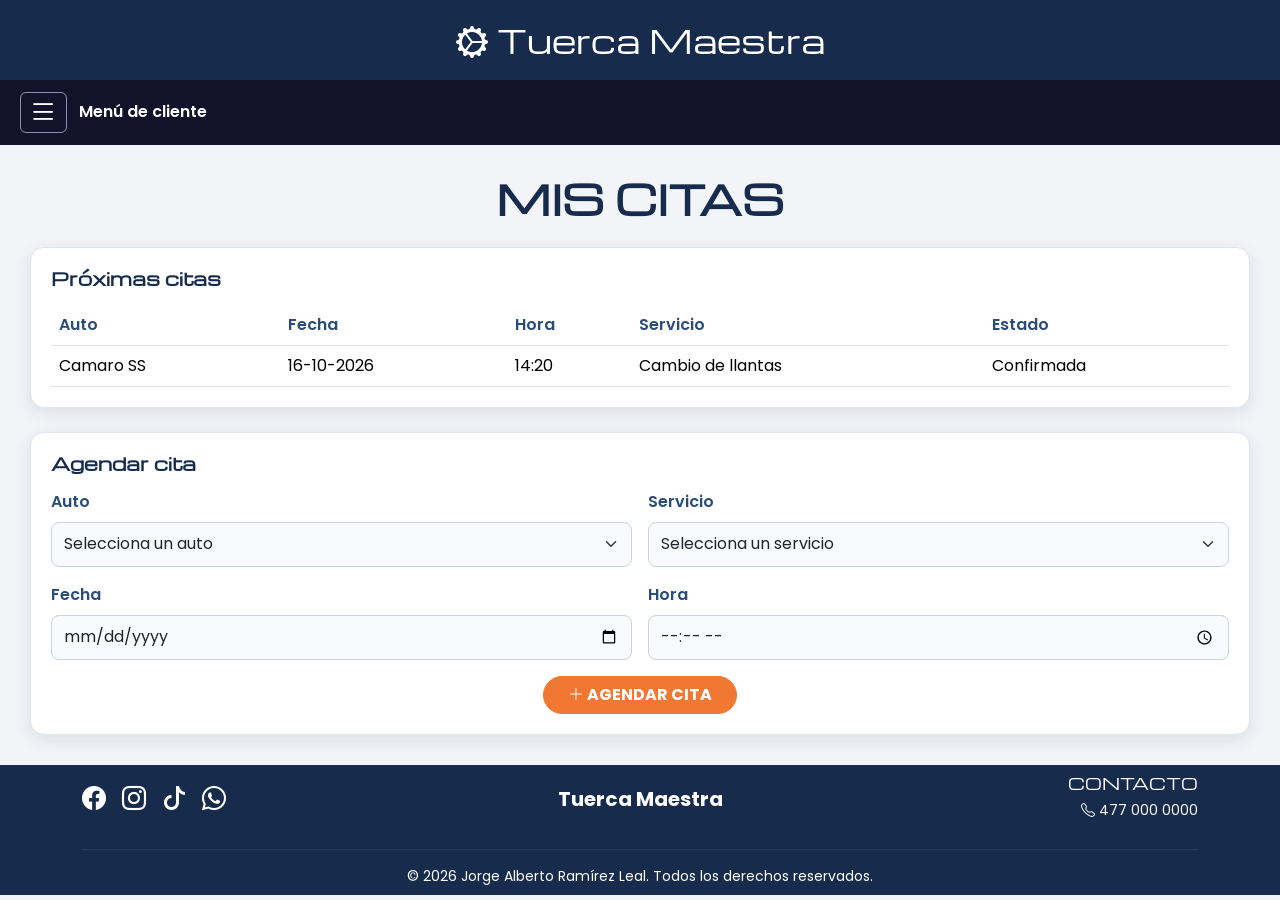
<file: misCitas.html>
<!DOCTYPE html>
<html lang="es">
<head>
    <meta charset="UTF-8">
    <meta name="viewport" content="width=device-width, initial-scale=1.0">
    <title>Mis citas | Tuerca Maestra</title>

    <link href="https://cdn.jsdelivr.net/npm/bootstrap@5.3.8/dist/css/bootstrap.min.css" rel="stylesheet">
    <link rel="stylesheet" href="https://cdn.jsdelivr.net/npm/bootstrap-icons@1.13.2/font/bootstrap-icons.min.css">
    <link href="https://fonts.googleapis.com/css2?family=Michroma&family=Poppins:wght@400;600;700&display=swap" rel="stylesheet">
    <link rel="stylesheet" href="css/miEstilo.css">
</head>

<body class="panel_cliente">
    <!-- Encabezado-->
    <div class="encabezado_fijo_cliente">
        <header class="encabezado_taller text-center py-3">
            <a href="index.html" class="logo_taller">
                <i class="bi bi-gear-wide-connected"></i> Tuerca Maestra
            </a>
        </header>

        <div class="menu_superior_cliente">
            <button class="btn boton_menu_cliente" type="button"
                    data-bs-toggle="offcanvas"
                    data-bs-target="#menuCliente"
                    aria-controls="menuCliente"
                    aria-label="Abrir menú del cliente">
                <i class="bi bi-list"></i>
            </button>
            <span>Menú de cliente</span>
        </div>
    </div>

    <!-- PANEL DESPLEGABLE -->
    <div class="offcanvas offcanvas-start menu_cliente"
         tabindex="-1"
         id="menuCliente"
         aria-labelledby="tituloMenuCliente">

        <div class="offcanvas-header">
            <h5 class="offcanvas-title" id="tituloMenuCliente">
                Tuerca Maestra
            </h5>
            <button type="button"
                    class="btn-close btn-close-white"
                    data-bs-dismiss="offcanvas"
                    aria-label="Cerrar menú">
            </button>
        </div>

        <div class="offcanvas-body">
            <div class="perfil_cliente text-center">
                <img src="images/perfil.jpg" alt="Foto del cliente" class="foto_perfil">
                <p class="mb-0 mt-2">Jorge Iván<br>Escobar Lara</p>
            </div>
            <nav class="nav flex-column menu_opciones">
            <a href="cliente.html">
                <i class="bi bi-house"></i> Inicio
            </a>
            <a href="misVehiculos.html">
                <i class="bi bi-car-front"></i> Mis vehículos
            </a>
            <a href="misCitas.html" class="active">
                <i class="bi bi-calendar-check"></i> Mis citas
            </a>
            <a href="perfil.html">
                <i class="bi bi-person"></i> Mi perfil
            </a>
            <a href="index.html">
                <i class="bi bi-box-arrow-left"></i> Cerrar sesión
            </a>
            </nav>
        </div>
    </div>

    <!-- ÁREA PRINCIPAL -->
    <main class="container-fluid">
        <div class="row g-0">
            <section class="col-12 contenido_cliente">
                <h1 class="titulo_cliente text-center mb-4">MIS CITAS</h1>

                <div class="tarjeta_cliente mb-4">
                    <h2 class="subtitulo_cliente">Próximas citas</h2>
                    <div class="table-responsive">
                        <table class="table align-middle tabla_citas mb-0">
                            <thead>
                                <tr><th scope="col">Auto</th><th scope="col">Fecha</th><th scope="col">Hora</th><th scope="col">Servicio</th><th scope="col">Estado</th></tr>
                            </thead>
                            <tbody>
                                <tr><td>Camaro SS</td><td>16-10-2026</td><td>14:20</td><td>Cambio de llantas</td><td>Confirmada</td></tr>
                            </tbody>
                        </table>
                    </div>
                </div>

                <div class="tarjeta_cliente">
                    <h2 class="subtitulo_cliente">Agendar cita</h2>
                    <form class="row g-3 form_cita" onsubmit="return false;">
                        <div class="col-md-6">
                            <label for="auto" class="form-label">Auto</label>
                            <select id="auto" class="form-select">
                                <option selected>Selecciona un auto</option>
                                <option>Chevrolet Camaro SS 2019</option>
                                <option>Chevrolet Silverado 2026</option>
                            </select>
                        </div>
                        <div class="col-md-6">
                            <label for="servicio" class="form-label">Servicio</label>
                            <select id="servicio" class="form-select">
                                <option selected>Selecciona un servicio</option>
                                <option>Paquete básico</option>
                                <option>Frenos y suspensión</option>
                                <option>Servicio completo</option>
                                <option>Cambio de llantas</option>
                            </select>
                        </div>
                        <div class="col-md-6">
                            <label for="fecha" class="form-label">Fecha</label>
                            <input type="date" id="fecha" class="form-control">
                        </div>
                        <div class="col-md-6">
                            <label for="hora" class="form-label">Hora</label>
                            <input type="time" id="hora" class="form-control">
                        </div>
                        <div class="col-12 text-center">
                            <button type="button" class="btn btn_coral rounded-pill px-4">
                                <i class="bi bi-plus-lg"></i> AGENDAR CITA
                            </button>
                        </div>
                    </form>
                </div>
            </section>
        </div>
    </main>

    <!-- PIE DE PÁGINA (igual en todas las páginas) -->
    <footer class="pie_taller text-center py-2">
        <div class="container">
        <div class="row g-4 align-items-center">

            <!-- Columna 1: -->
            <div class="col-md-4">
                <div class="redes d-flex gap-3 fs-4 justify-content-center justify-content-md-start">
                    <a href="#" aria-label="Facebook"><i class="bi bi-facebook"></i></a>
                    <a href="#" aria-label="Instagram"><i class="bi bi-instagram"></i></a>
                    <a href="#" aria-label="TikTok"><i class="bi bi-tiktok"></i></a>
                    <a href="#" aria-label="WhatsApp"><i class="bi bi-whatsapp"></i></a>
                </div>
            </div>

            <!-- Columna 2: -->
            <div class="col-6 col-md-4">
                <h5 class="mb-0 fw-bold">Tuerca Maestra</h5>
            </div>

            <!-- Columna 3: -->
            <div class="col-6 col-md-4 text-md-end">
                <h3 class="h6 text-uppercase">Contacto</h3>
                <p class="small mb-1"><i class="bi bi-telephone"></i> 477 000 0000</p>
            </div>

        </div>

        <hr class="mt-4">
        <p class="text-center small mb-0">&copy; 2026 Jorge Alberto Ramírez Leal. Todos los derechos reservados.</p>
    </div>
    </footer>

    <script src="https://cdn.jsdelivr.net/npm/bootstrap@5.3.8/dist/js/bootstrap.bundle.min.js"></script>
</body>
</html>
</file>
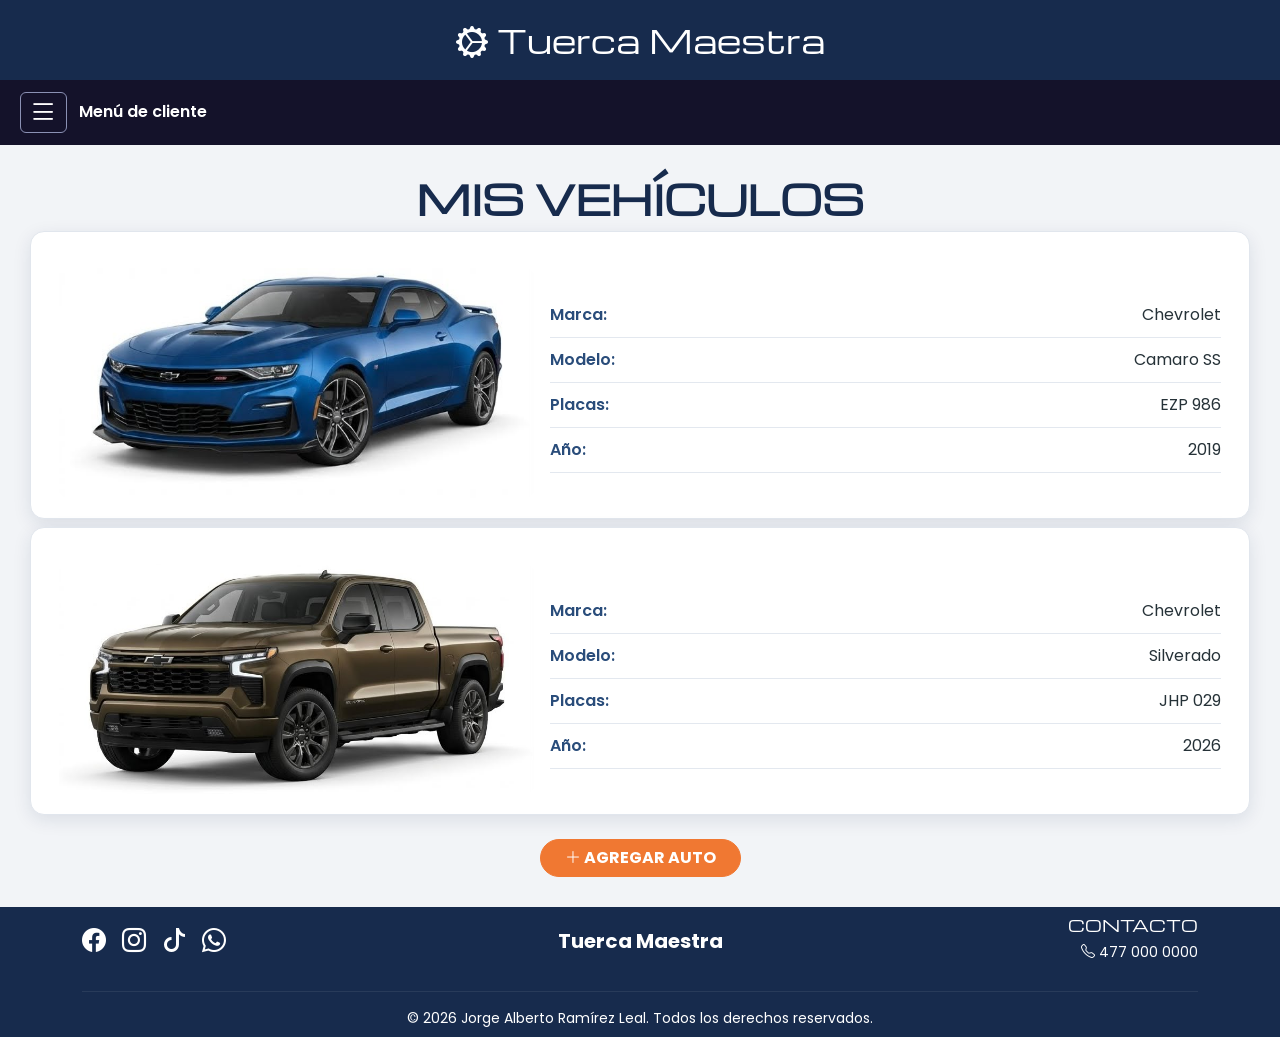
<file: misVehiculos.html>
<!DOCTYPE html>
<html lang="es">
<head>
    <meta charset="UTF-8">
    <meta name="viewport" content="width=device-width, initial-scale=1.0">
    <title>Mis vehículos | Tuerca Maestra</title>

    <link href="https://cdn.jsdelivr.net/npm/bootstrap@5.3.8/dist/css/bootstrap.min.css" rel="stylesheet">
    <link rel="stylesheet" href="https://cdn.jsdelivr.net/npm/bootstrap-icons@1.13.2/font/bootstrap-icons.min.css">
    <link href="https://fonts.googleapis.com/css2?family=Michroma&family=Poppins:wght@400;600;700&display=swap" rel="stylesheet">
    <link rel="stylesheet" href="css/miEstilo.css">
</head>

<body class="panel_cliente">
    <!-- Encabezado-->
    <div class="encabezado_fijo_cliente">
        <header class="encabezado_taller text-center py-3">
            <a href="index.html" class="logo_taller">
                <i class="bi bi-gear-wide-connected"></i> Tuerca Maestra
            </a>
        </header>

        <div class="menu_superior_cliente">
            <button class="btn boton_menu_cliente" type="button"
                    data-bs-toggle="offcanvas"
                    data-bs-target="#menuCliente"
                    aria-controls="menuCliente"
                    aria-label="Abrir menú del cliente">
                <i class="bi bi-list"></i>
            </button>
            <span>Menú de cliente</span>
        </div>
    </div>

    <!-- PANEL DESPLEGABLE -->
    <div class="offcanvas offcanvas-start menu_cliente"
         tabindex="-1"
         id="menuCliente"
         aria-labelledby="tituloMenuCliente">

        <div class="offcanvas-header">
            <h5 class="offcanvas-title" id="tituloMenuCliente">
                Tuerca Maestra
            </h5>
            <button type="button"
                    class="btn-close btn-close-white"
                    data-bs-dismiss="offcanvas"
                    aria-label="Cerrar menú">
            </button>
        </div>

        <div class="offcanvas-body">
            <div class="perfil_cliente text-center">
                <img src="images/perfil.jpg" alt="Foto del cliente" class="foto_perfil">
                <p class="mb-0 mt-2">Jorge Iván<br>Escobar Lara</p>
            </div>
            <nav class="nav flex-column menu_opciones">
            <a href="cliente.html">
                <i class="bi bi-house"></i> Inicio
            </a>
            <a href="misVehiculos.html" class="active">
                <i class="bi bi-car-front"></i> Mis vehículos
            </a>
            <a href="misCitas.html">
                <i class="bi bi-calendar-check"></i> Mis citas
            </a>
            <a href="perfil.html">
                <i class="bi bi-person"></i> Mi perfil
            </a>
            <a href="index.html">
                <i class="bi bi-box-arrow-left"></i> Cerrar sesión
            </a>
            </nav>
        </div>
    </div>

    <!-- ÁREA PRINCIPAL -->
    <main class="container-fluid">
        <div class="row g-0">
            <section class="col-12 contenido_cliente">
                <h1 class="titulo_cliente text-center mb-4">MIS VEHÍCULOS</h1>
                <article class="vehiculo_cliente row align-items-center g-3 mb-4">
                    <div class="col-12 col-sm-5">
                        <img src="images/camaro.jpg" alt="Chevrolet Camaro SS 2019" class="imagen_vehiculo">
                    </div>
                    <div class="col-12 col-sm-7">
                        <div class="datos_vehiculo"><span>Marca:</span><span>Chevrolet</span></div>
                        <div class="datos_vehiculo"><span>Modelo:</span><span>Camaro SS</span></div>
                        <div class="datos_vehiculo"><span>Placas:</span><span>EZP 986</span></div>
                        <div class="datos_vehiculo"><span>Año:</span><span>2019</span></div>
                    </div>
                </article>
                <article class="vehiculo_cliente row align-items-center g-3 mb-4">
                    <div class="col-12 col-sm-5">
                        <img src="images/silverado.jpg" alt="Chevrolet Silverado 2026" class="imagen_vehiculo">
                    </div>
                    <div class="col-12 col-sm-7">
                        <div class="datos_vehiculo"><span>Marca:</span><span>Chevrolet</span></div>
                        <div class="datos_vehiculo"><span>Modelo:</span><span>Silverado</span></div>
                        <div class="datos_vehiculo"><span>Placas:</span><span>JHP 029</span></div>
                        <div class="datos_vehiculo"><span>Año:</span><span>2026</span></div>
                    </div>
                </article>

                <div class="text-center mt-4">
                    <button type="button" class="btn btn_coral rounded-pill px-4">
                        <i class="bi bi-plus-lg"></i> AGREGAR AUTO
                    </button>
                </div>
            </section>
        </div>
    </main>

    <!-- PIE DE PÁGINA (igual en todas las páginas) -->
    <footer class="pie_taller text-center py-2">
        <div class="container">
        <div class="row g-4 align-items-center">

            <!-- Columna 1: -->
            <div class="col-md-4">
                <div class="redes d-flex gap-3 fs-4 justify-content-center justify-content-md-start">
                    <a href="#" aria-label="Facebook"><i class="bi bi-facebook"></i></a>
                    <a href="#" aria-label="Instagram"><i class="bi bi-instagram"></i></a>
                    <a href="#" aria-label="TikTok"><i class="bi bi-tiktok"></i></a>
                    <a href="#" aria-label="WhatsApp"><i class="bi bi-whatsapp"></i></a>
                </div>
            </div>

            <!-- Columna 2: -->
            <div class="col-6 col-md-4">
                <h5 class="mb-0 fw-bold">Tuerca Maestra</h5>
            </div>

            <!-- Columna 3: -->
            <div class="col-6 col-md-4 text-md-end">
                <h3 class="h6 text-uppercase">Contacto</h3>
                <p class="small mb-1"><i class="bi bi-telephone"></i> 477 000 0000</p>
            </div>

        </div>

        <hr class="mt-4">
        <p class="text-center small mb-0">&copy; 2026 Jorge Alberto Ramírez Leal. Todos los derechos reservados.</p>
    </div>
    </footer>

    <script src="https://cdn.jsdelivr.net/npm/bootstrap@5.3.8/dist/js/bootstrap.bundle.min.js"></script>
</body>
</html>
</file>
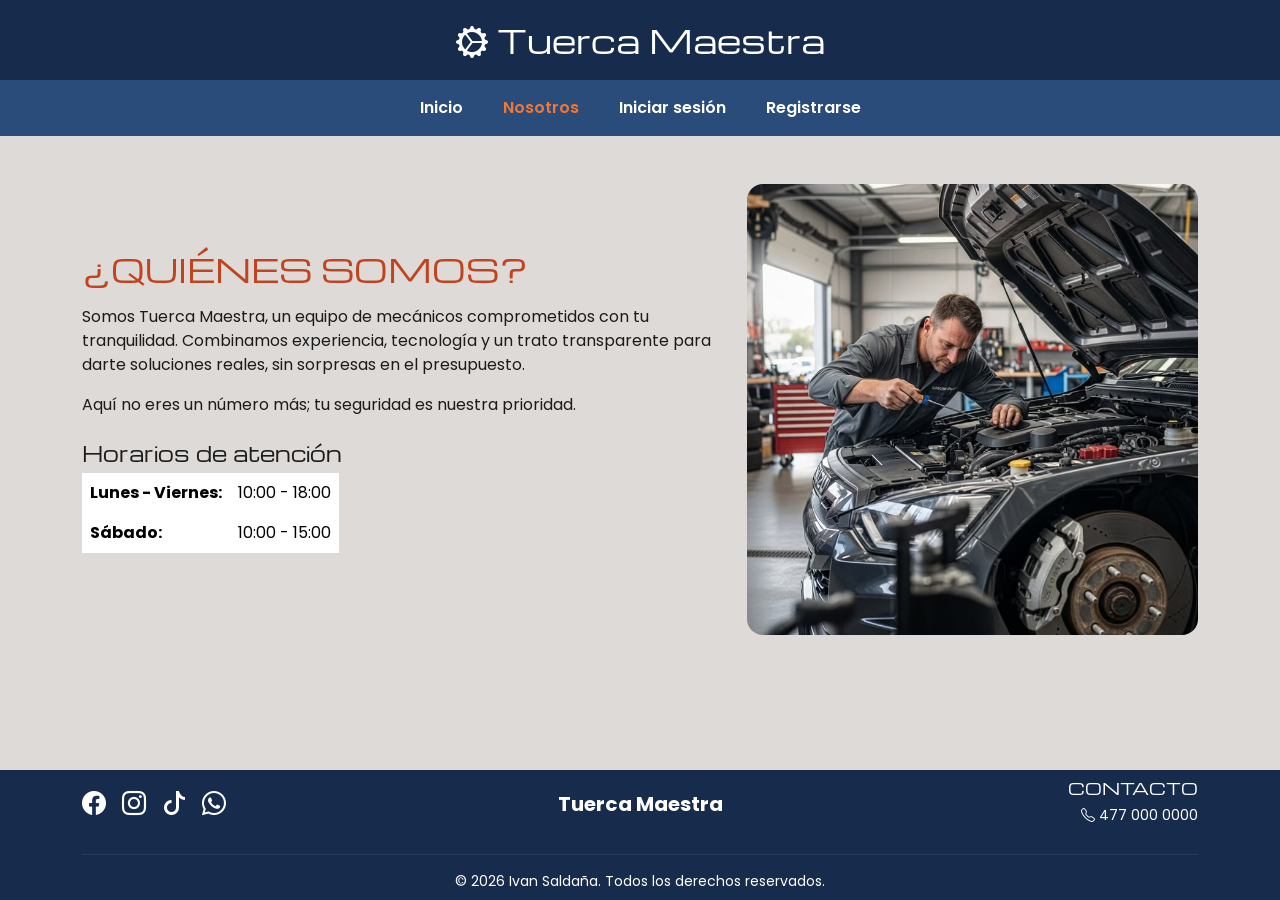
<file: nosotros.html>
<!DOCTYPE html>
<html lang="es">
<head>
    <meta charset="UTF-8">
    <meta name="viewport" content="width=device-width, initial-scale=1.0">
    <title>Nosotros | Tuerca Maestra</title>
    <link href="https://cdn.jsdelivr.net/npm/bootstrap@5.3.8/dist/css/bootstrap.min.css" rel="stylesheet" integrity="sha384-sRIl4kxILFvY47J16cr9ZwB07vP4J8+LH7qKQnuqkuIAvNWLzeN8tE5YBujZqJLB" crossorigin="anonymous">
    <link rel="stylesheet" href="https://cdn.jsdelivr.net/npm/bootstrap-icons@1.13.2/font/bootstrap-icons.min.css">
    <link href="https://fonts.googleapis.com/css2?family=Michroma&family=Poppins:wght@400;600;700&display=swap" rel="stylesheet">
    <link rel="stylesheet" href="css/miEstilo.css">
</head>
<body class="d-flex flex-column min-vh-100">

    <!-- ENCABEZADO (igual en todas las páginas) -->
    <header class="encabezado_taller text-center py-3">
        <a href="index.html" class="logo_taller"><i class="bi bi-gear-wide-connected"></i> Tuerca Maestra</a>
    </header>

    <!-- MENÚ (igual en todas las páginas) -->
    <nav class="navbar navbar-expand-md nav_lila sticky-top">
        <div class="container">
            <button class="navbar-toggler ms-auto" type="button" data-bs-toggle="collapse" data-bs-target="#menuPrincipal" aria-controls="menuPrincipal" aria-expanded="false" aria-label="Mostrar menú">
                <span class="navbar-toggler-icon"></span>
            </button>
            <div class="collapse navbar-collapse justify-content-center" id="menuPrincipal">
                <ul class="navbar-nav gap-md-4">
                    <li class="nav-item"><a class="nav-link" href="index.html">Inicio</a></li>
                    <li class="nav-item"><a class="nav-link active" aria-current="page" href="nosotros.html">Nosotros</a></li>
                    <li class="nav-item"><a class="nav-link" href="inicioSesion.html">Iniciar sesión</a></li>
                    <li class="nav-item"><a class="nav-link" href="registro.html">Registrarse</a></li>
                </ul>
            </div>
        </div>
    </nav>

    <main class="flex-grow-1">
        <section class="py-5">
            <div class="container">
                <div class="row align-items-center g-4">
                    <div class="col-md-7">
                        <h1 class="titulo_coral h2 mb-3">¿QUIÉNES SOMOS?</h1>
                        <p>Somos Tuerca Maestra, un equipo de mecánicos comprometidos con tu tranquilidad. Combinamos experiencia, tecnología y un trato transparente para darte soluciones reales, sin sorpresas en el presupuesto.</p>
                        <p>Aquí no eres un número más; tu seguridad es nuestra prioridad.</p>
                        <h2 class="h5 mt-4">Horarios de atención</h2>
                        <table class="table table-borderless w-auto bg-transparent">
                            <tbody>
                                <tr><th scope="row">Lunes - Viernes:</th><td>10:00 - 18:00</td></tr>
                                <tr><th scope="row">Sábado:</th><td>10:00 - 15:00</td></tr>
                            </tbody>
                        </table>
                    </div>
                    <div class="col-md-5">
                        <img src="images/mecanico.jpg" class="img-fluid rounded-4 w-100 object-fit-cover" alt="Mecánico revisando un motor">
                    </div>
                </div>
            </div>
        </section>
    </main>

    <!-- PIE DE PÁGINA -->
   <footer class="pie_taller text-center py-2">
    <div class="container">
        <div class="row g-4 align-items-center">
            
            <!-- Columna 1: -->
            <div class="col-md-4">
                <div class="redes d-flex gap-3 fs-4 justify-content-center justify-content-md-start">
                    <a href="#" aria-label="Facebook"><i class="bi bi-facebook"></i></a>
                    <a href="#" aria-label="Instagram"><i class="bi bi-instagram"></i></a>
                    <a href="#" aria-label="TikTok"><i class="bi bi-tiktok"></i></a>
                    <a href="#" aria-label="WhatsApp"><i class="bi bi-whatsapp"></i></a>
                </div>
            </div>
            
            <!-- Columna 2: -->
            <div class="col-6 col-md-4">
                <h5 class="mb-0 fw-bold">Tuerca Maestra</h5> 
            </div>
            
            <!-- Columna 3: -->
            <div class="col-6 col-md-4 text-md-end">
                <h3 class="h6 text-uppercase">Contacto</h3>
                <p class="small mb-1"><i class="bi bi-telephone"></i> 477 000 0000</p>
            </div>

        </div>
        
        <hr class="mt-4">
        <p class="text-center small mb-0">&copy; 2026 Ivan Saldaña. Todos los derechos reservados.</p>
    </div>
</footer>

    <script src="https://cdn.jsdelivr.net/npm/bootstrap@5.3.8/dist/js/bootstrap.bundle.min.js" integrity="sha384-FKyoEForCGlyvwx9Hj09JcYn3nv7wiPVlz7YYwJrWVcXK/BmnVDxM+D2scQbITxI" crossorigin="anonymous"></script>
</body>
</html>
</file>
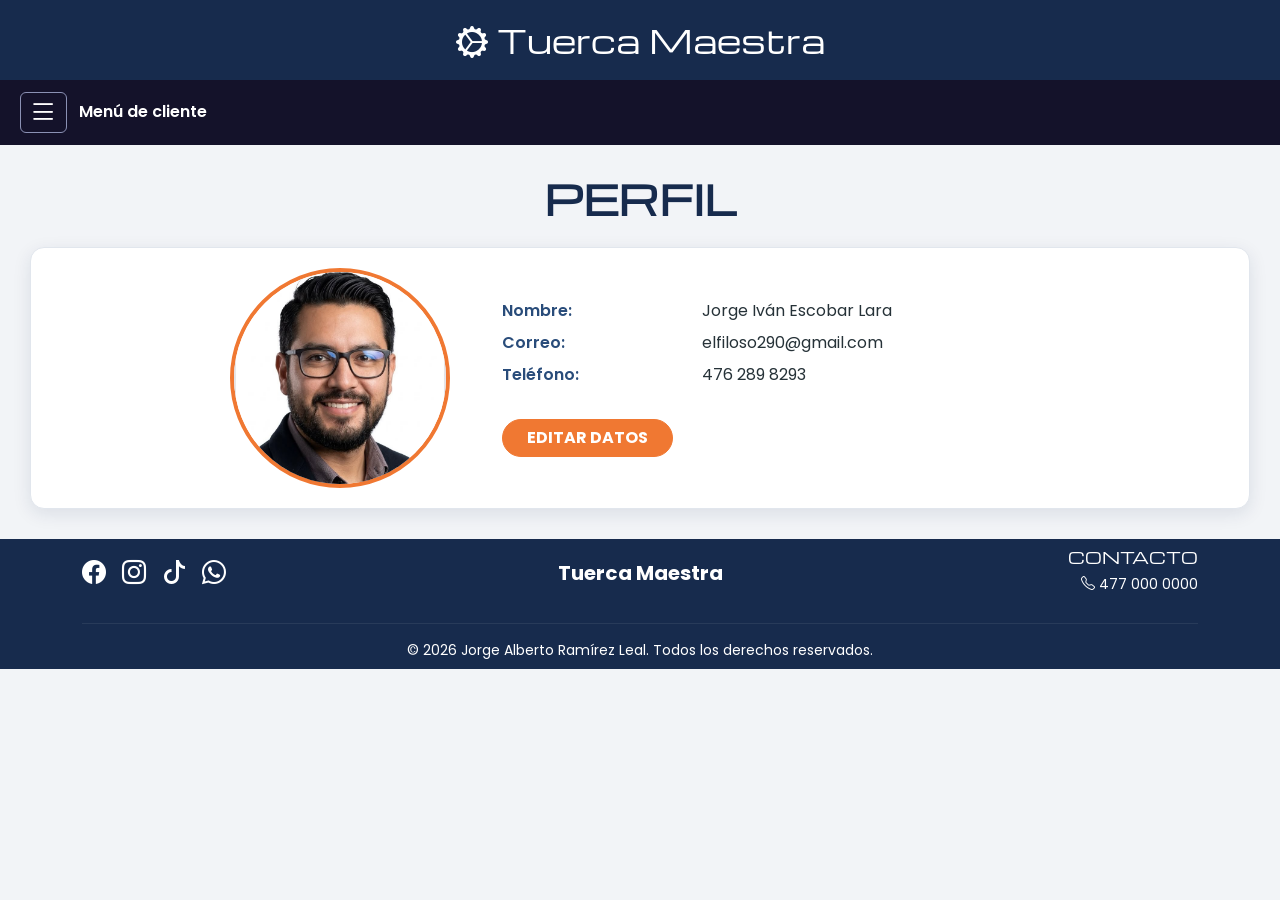
<file: perfil.html>
<!DOCTYPE html>
<html lang="es">
<head>
    <meta charset="UTF-8">
    <meta name="viewport" content="width=device-width, initial-scale=1.0">
    <title>Perfil | Tuerca Maestra</title>

    <link href="https://cdn.jsdelivr.net/npm/bootstrap@5.3.8/dist/css/bootstrap.min.css" rel="stylesheet">
    <link rel="stylesheet" href="https://cdn.jsdelivr.net/npm/bootstrap-icons@1.13.2/font/bootstrap-icons.min.css">
    <link href="https://fonts.googleapis.com/css2?family=Michroma&family=Poppins:wght@400;600;700&display=swap" rel="stylesheet">
    <link rel="stylesheet" href="css/miEstilo.css">
</head>

<body class="panel_cliente">
    <!-- Encabezado-->
    <div class="encabezado_fijo_cliente">
        <header class="encabezado_taller text-center py-3">
            <a href="index.html" class="logo_taller">
                <i class="bi bi-gear-wide-connected"></i> Tuerca Maestra
            </a>
        </header>

        <div class="menu_superior_cliente">
            <button class="btn boton_menu_cliente" type="button"
                    data-bs-toggle="offcanvas"
                    data-bs-target="#menuCliente"
                    aria-controls="menuCliente"
                    aria-label="Abrir menú del cliente">
                <i class="bi bi-list"></i>
            </button>
            <span>Menú de cliente</span>
        </div>
    </div>

    <!-- PANEL DESPLEGABLE -->
    <div class="offcanvas offcanvas-start menu_cliente"
         tabindex="-1"
         id="menuCliente"
         aria-labelledby="tituloMenuCliente">

        <div class="offcanvas-header">
            <h5 class="offcanvas-title" id="tituloMenuCliente">
                Tuerca Maestra
            </h5>
            <button type="button"
                    class="btn-close btn-close-white"
                    data-bs-dismiss="offcanvas"
                    aria-label="Cerrar menú">
            </button>
        </div>

        <div class="offcanvas-body">
            <div class="perfil_cliente text-center">
                <img src="images/perfil.jpg" alt="Foto del cliente" class="foto_perfil">
                <p class="mb-0 mt-2">Jorge Iván<br>Escobar Lara</p>
            </div>
            <nav class="nav flex-column menu_opciones">
            <a href="cliente.html">
                <i class="bi bi-house"></i> Inicio
            </a>
            <a href="misVehiculos.html">
                <i class="bi bi-car-front"></i> Mis vehículos
            </a>
            <a href="misCitas.html">
                <i class="bi bi-calendar-check"></i> Mis citas
            </a>
            <a href="perfil.html" class="active">
                <i class="bi bi-person"></i> Mi perfil
            </a>
            <a href="index.html">
                <i class="bi bi-box-arrow-left"></i> Cerrar sesión
            </a>
            </nav>
        </div>
    </div>

    <!-- ÁREA PRINCIPAL -->
    <main class="container-fluid">
        <div class="row g-0">
            <section class="col-12 contenido_cliente">
                <h1 class="titulo_cliente text-center mb-4">PERFIL</h1>
                <div class="tarjeta_cliente">
                    <div class="row align-items-center justify-content-center g-4">
                        <div class="col-8 col-sm-4 col-lg-3 text-center">
                            <img src="images/perfil.jpg" alt="Foto de perfil del cliente" class="foto_perfil_grande rounded-circle">
                        </div>
                        <div class="col-12 col-sm-8 col-lg-6">
                            <dl class="row datos_perfil mb-4">
                                <dt class="col-4">Nombre:</dt><dd class="col-8">Jorge Iván Escobar Lara</dd>
                                <dt class="col-4">Correo:</dt><dd class="col-8">elfiloso290@gmail.com</dd>
                                <dt class="col-4">Teléfono:</dt><dd class="col-8">476 289 8293</dd>
                            </dl>
                            <button type="button" class="btn btn_coral rounded-pill px-4">EDITAR DATOS</button>
                        </div>
                    </div>
                </div>
            </section>
        </div>
    </main>

    <!-- PIE DE PÁGINA (igual en todas las páginas) -->
    <footer class="pie_taller text-center py-2">
        <div class="container">
        <div class="row g-4 align-items-center">

            <!-- Columna 1: -->
            <div class="col-md-4">
                <div class="redes d-flex gap-3 fs-4 justify-content-center justify-content-md-start">
                    <a href="#" aria-label="Facebook"><i class="bi bi-facebook"></i></a>
                    <a href="#" aria-label="Instagram"><i class="bi bi-instagram"></i></a>
                    <a href="#" aria-label="TikTok"><i class="bi bi-tiktok"></i></a>
                    <a href="#" aria-label="WhatsApp"><i class="bi bi-whatsapp"></i></a>
                </div>
            </div>

            <!-- Columna 2: -->
            <div class="col-6 col-md-4">
                <h5 class="mb-0 fw-bold">Tuerca Maestra</h5>
            </div>

            <!-- Columna 3: -->
            <div class="col-6 col-md-4 text-md-end">
                <h3 class="h6 text-uppercase">Contacto</h3>
                <p class="small mb-1"><i class="bi bi-telephone"></i> 477 000 0000</p>
            </div>

        </div>

        <hr class="mt-4">
        <p class="text-center small mb-0">&copy; 2026 Jorge Alberto Ramírez Leal. Todos los derechos reservados.</p>
    </div>
    </footer>

    <script src="https://cdn.jsdelivr.net/npm/bootstrap@5.3.8/dist/js/bootstrap.bundle.min.js"></script>
</body>
</html>
</file>
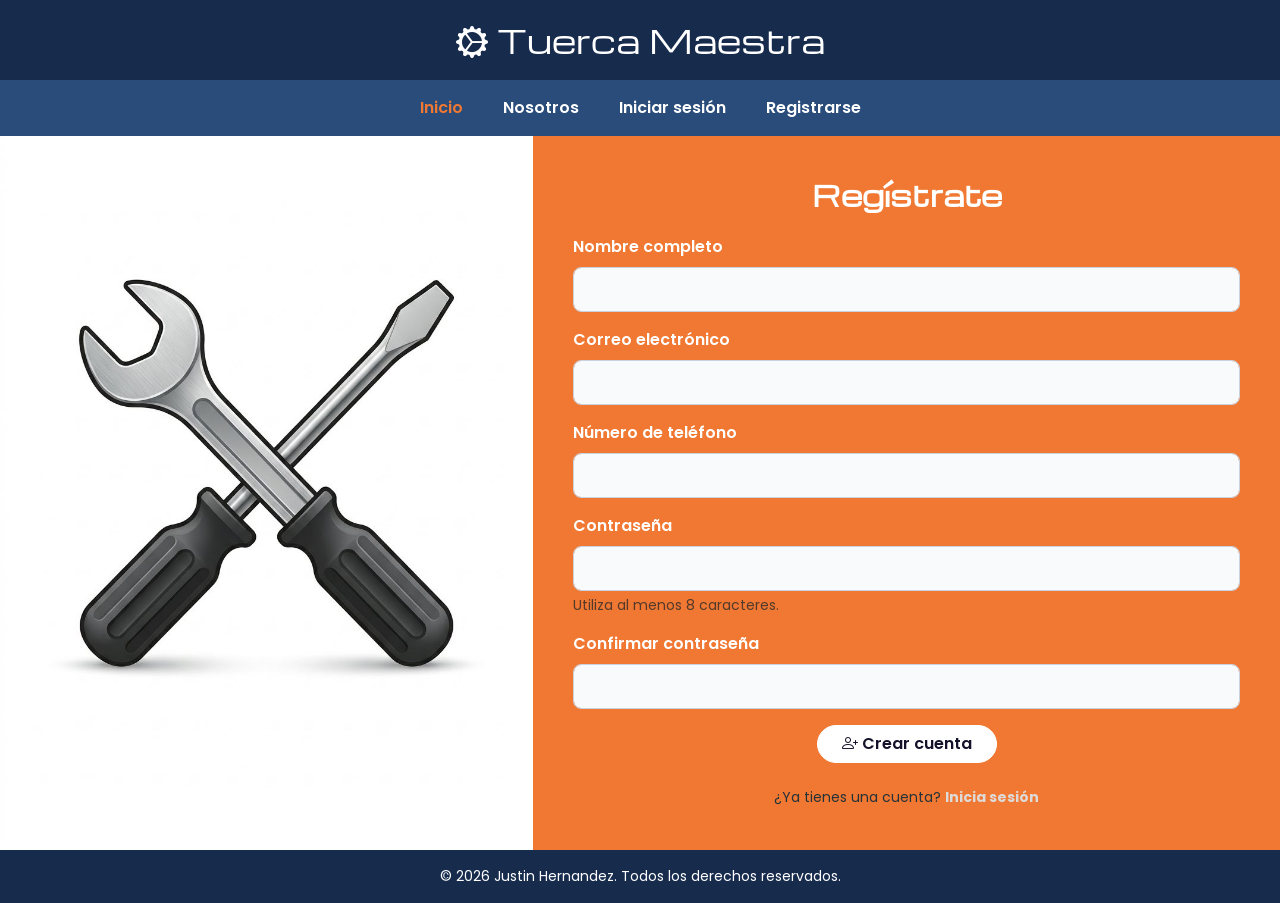
<file: registro.html>
<!DOCTYPE html>
<html lang="es">
<head>
    <meta charset="UTF-8">
    <meta name="viewport" content="width=device-width, initial-scale=1.0">
    <title>Registrarse | Tuerca Maestra</title>

    <link href="https://cdn.jsdelivr.net/npm/bootstrap@5.3.8/dist/css/bootstrap.min.css" rel="stylesheet">
    <link rel="stylesheet" href="https://cdn.jsdelivr.net/npm/bootstrap-icons@1.13.2/font/bootstrap-icons.min.css">
    <link href="https://fonts.googleapis.com/css2?family=Michroma&family=Poppins:wght@400;600;700&display=swap" rel="stylesheet">
    <link rel="stylesheet" href="css/miEstilo.css">
</head>

<body class="d-flex flex-column min-vh-100">

    <header class="encabezado_taller text-center py-3">
        <a href="index.html" class="logo_taller">
            <i class="bi bi-gear-wide-connected"></i> Tuerca Maestra
        </a>
    </header>

    <nav class="navbar navbar-expand-md nav_lila">
        <div class="container">
            <button class="navbar-toggler ms-auto" type="button"
                data-bs-toggle="collapse" data-bs-target="#menuPrincipal"
                aria-controls="menuPrincipal" aria-expanded="false"
                aria-label="Mostrar menú">
                <span class="navbar-toggler-icon"></span>
            </button>

            <div class="collapse navbar-collapse justify-content-center" id="menuPrincipal">
                <ul class="navbar-nav gap-md-4">
                    <li class="nav-item"><a class="nav-link active" aria-current="page" href="index.html">Inicio</a></li>
                    <li class="nav-item"><a class="nav-link" href="nosotros.html">Nosotros</a></li>
                    <li class="nav-item"><a class="nav-link" href="inicioSesion.html">Iniciar sesión</a></li>
                    <li class="nav-item"><a class="nav-link" href="registro.html">Registrarse</a></li>
                </ul>
            </div>
        </div>
    </nav>

    <main class="flex-grow-1 d-flex align-items-center">
        <section class="container py-5">
            <div class="row formulario_acceso g-0 mx-auto">

                <!-- Imagen -->
                <div class=" imagen col-12 col-md-5 imagen_acceso">
                    <img src="images/llaves.jpg" alt="Herramientas de mecánico">
                </div>

                <!-- Formulario de registro -->
                <div class="col-12 col-md-7 formulario_coral">
                    <h1 class="h3 text-center mb-4">Regístrate</h1>

                    <form id="formularioRegistro">
                        <div class="mb-3">
                            <label for="nombre" class="form-label">Nombre completo</label>
                            <input type="text" class="form-control" id="nombre"
                                name="nombre" autocomplete="name" required>
                        </div>

                        <div class="mb-3">
                            <label for="correoRegistro" class="form-label">Correo electrónico</label>
                            <input type="email" class="form-control" id="correoRegistro"
                                name="correo" autocomplete="email" required>
                        </div>

                        <div class="mb-3">
                            <label for="telefono" class="form-label">Número de teléfono</label>
                            <input type="tel" class="form-control" id="telefono"
                                name="telefono" autocomplete="tel"
                                inputmode="tel" required>
                        </div>

                        <div class="mb-3">
                            <label for="contrasenaRegistro" class="form-label">Contraseña</label>
                            <input type="password" class="form-control" id="contrasenaRegistro"
                                name="contrasena" autocomplete="new-password"
                                minlength="8" required>
                            <div class="form-text">
                                Utiliza al menos 8 caracteres.
                            </div>
                        </div>

                        <div class="mb-3">
                            <label for="confirmarContrasena" class="form-label">
                                Confirmar contraseña
                            </label>
                            <input type="password" class="form-control" id="confirmarContrasena"
                                name="confirmarContrasena" autocomplete="new-password"
                                minlength="8" required>
                        </div>

                        <p id="mensajeRegistro" class="small" role="status" aria-live="polite"></p>

                        <button type="submit" class="btn btn-light rounded-pill d-block mx-auto px-4">
                            <i class="bi bi-person-plus"></i> Crear cuenta
                        </button>
                    </form>

                    <p class="text-center small mt-4 mb-0">
                        ¿Ya tienes una cuenta?
                        <a href="inicioSesion.html" class="enlace_formulario">
                            Inicia sesión
                        </a>
                    </p>
                </div>

            </div>
        </section>
    </main>

    <footer class="pie_taller text-center py-3">
        <p class="small mb-0">&copy; 2026 Justin Hernandez. Todos los derechos reservados.</p>
    </footer>

   
    <script src="https://cdn.jsdelivr.net/npm/bootstrap@5.3.8/dist/js/bootstrap.bundle.min.js"></script>
    
    <script>
    const formularioRegistro = document.getElementById("formularioRegistro");
    formularioRegistro.addEventListener("submit", function(event) {
        event.preventDefault();
        const nombre = document.getElementById("nombre").value.trim();
        const correo = document.getElementById("correoRegistro").value.trim();
        const telefono = document.getElementById("telefono").value.trim();
        const contrasena = document.getElementById("contrasenaRegistro").value;
        const confirmarContrasena = document.getElementById("confirmarContrasena").value;
        const mensaje = document.getElementById("mensajeRegistro");
        // Verificar que se hayan capturado los datos
        if (!nombre || !correo || !telefono || !contrasena) {
            mensaje.textContent = "Completa todos los campos.";
            mensaje.style.color = "#c2441f";
            return;
        }
        // Indicar que el registro fue completado
        mensaje.textContent = "Registro completado. Elige tu perfil.";
        mensaje.style.color = "#14122A";
        // Indicar a inicioSesion.html que debe mostrar la selección de perfil
        sessionStorage.setItem("mostrarPerfiles", "true");
        // Redireccionar a la pantalla de inicio de sesión
        window.location.href = "inicioSesion.html";
    });
</script>


</body>
</html>
</file>
<file: css/miEstilo.css>
/* En css utilizar escritura snake_case para clases propias */
:root{
    --color_marino: #14122A;
    --color_lila: #8B91B4;
    --color_coral: #e8704f;
    --color_coral_oscuro: #c2441f;
    --color_gris: #dedad8;
    --color_texto: #1b1b1b;

    --fuente_titulos: 'Michroma', sans-serif;
    --fuente_cuerpo: 'Poppins', sans-serif;
}
html{ 
    scroll-behavior: smooth;
 }
body{ 
    font-family: var(--fuente_cuerpo); 
    color: var(--color_texto); 
    background-color: var(--color_gris); 
}
h1, h2, h3{ 
    font-family: var(--fuente_titulos);
 }

/* Encabezado y menú */
.encabezado_taller{ 
    background-color: 
    var(--color_marino);
 }
.logo_taller{ 
    font-family: var(--fuente_titulos); 
    font-size: 2rem; 
    color: #fff; 
    text-decoration: none; }
.logo_taller:hover{ 
    color: var(--color_lila);
 }
.nav_lila{ 
    background-color: var(--color_lila); 
}
.nav_lila .nav-link{ 
    color: var(--color_marino); 
    font-weight: 600; 
}
.nav_lila .nav-link:hover, .nav_lila .nav-link.active{ 
    color: #fff; 
}

/* Portada */
.hero_taller{ 
    background: linear-gradient(180deg, var(--color_gris) 0%, var(--color_gris) 45%, #aab0cf 100%);
 }
.hero_taller h1{
    line-height: 1.4;
 }

/* Botones */
.btn_coral{ 
    background-color: var(--color_coral);
    border-color: var(--color_coral);
    color: var(--color_marino); 
    font-weight: 600; 
}
.btn_coral:hover{ 
    background-color: var(--color_marino);
     border-color: var(--color_marino); 
     color: #fff; }

/* Tarjetas */
.card{ 
    transition: transform 0.4s ease, box-shadow 0.4s ease; 
    }
.card:hover{ 
    transform: translateY(-5px); 
    box-shadow: 0 8px 20px rgba(0,0,0,0.2) !important; 
}
.card-img-top{
    aspect-ratio: 16 / 10; object-fit: cover;
 }

/* Nosotros */
.titulo_coral{ 
    color: var(--color_coral_oscuro); 
}

/* Pie de página */
.pie_taller{ 
    background-color: var(--color_lila); 
}
.pie_taller a{ 
    color: var(--color_marino); 
    font-weight: 600; text-decoration: none;
 }
.pie_taller a:hover{
     color: #fff; 
}

/* Tableta y móvil */
@media (max-width: 767.98px){
    .logo_taller{ 
        font-size: 1.4rem;
     }
    .hero_taller h1{ 
        font-size: 1.4rem;
     }
}

/*Parte d Justin*/
/* Encabezado y navegacion */
.encabezado_taller {
    background-color: #172B4D;
}
.logo_taller {
    color: #FFFFFF;
    text-decoration: none;
    font-family: 'Michroma', sans-serif;
    font-size: 2rem;
}

.logo_taller:hover {
    color: #F07832;
}
.nav_lila {
    background-color: #294C7A;
}
.nav_lila .nav-link {
    color: #FFFFFF;
    font-weight: 600;
}
.nav_lila .nav-link:hover,
.nav_lila .nav-link.active {
    color: #F07832;
}
/* Inicio de sesion y registro */
.formulario_acceso {
    width: 100%;
    max-width: 100%;
    flex:1;
    margin: 0;
    padding: 0;
    border-radius: 0;
    overflow: hidden;
    box-shadow: none;
}
/* Imagen de la llanta o herramientas */
.imagen_acceso {
    min-height: 100%;
    padding: 0;
    background-color: #fff;
}
.imagen_acceso img {
    display: block;
    width: 100%;
    height: 100%;
    min-height: 400px;
    object-fit: cover;
}
main.flex-grow-1{
    display: flex;
    flex-direction: column;
    width: 100%;
}
main.flex-grow-1 > section.container{
    width: 100%;
    max-width: 100%;
    flex: 1;
    display: flex;
    flex-direction: column;
    padding: 0 !important;
}
/* Panel del formulario */
.formulario_coral {
    display: flex;
    flex-direction: column;
    justify-content: center;
    padding: 40px;
    background-color: #F07832;
    color: #263238;
}
.formulario_coral h1 {
    color: #fff;
    font-weight: 700;
}
.formulario_coral .form-label {
    color: #fff;
    font-weight: 600;
}
.formulario p {
    color: #fff;
}
.enlace_formulario a {
    color: var(--color_lila);
}
.enlace_formulario a:hover {
    color: #fff;
}

.formulario_coral .form-control {
    min-height: 45px;
    border: 1px solid #C9D2DF;
    border-radius: 8px;
    background-color: #F8FAFC;
    color: #263238;
}
.formulario_coral .form-control:focus {
    border-color: #F07832;
    box-shadow: 0 0 0 0.2rem rgba(240, 120, 50, 0.20);
}
/* Botón principal */
.formulario_coral .btn-light {
    background-color: #fff;
    border-color: #fff;
    color: var(--color_marino);
    font-weight: 600;
}
.formulario_coral .btn-light:hover {
    background-color: var(--color_marino);
    border-color: var(--color_marino);
    color: #FFFFFF;
}
/* Botones Cliente y Administrador */
#opcionesUsuario .btn-light {
    background-color: #fff;
    border-color: #fff;
    color: var(--color_coral_oscuro);
}
#opcionesUsuario .btn-light:hover {
    background-color: var(--color_gris);
    border-color: var(--color_gris);
}
#opcionesUsuario .btn-dark {
    background-color: #172B4D;
    border-color: #172B4D;
    color: #FFFFFF;
}
#opcionesUsuario .btn-dark:hover {
    background-color: #294C7A;
    border-color: #294C7A;
}
#opcionesUsuario p {
    color: #172B4D;
}
/* Enlace para cambiar entre formularios */
.enlace_formulario {
    color: var(--color_gris);
    font-weight: 700;
    text-decoration: none;
}
.enlace_formulario:hover {
    color: var(--color_gris);
    text-decoration: underline;
}
/* Panel del cliente */
.panel_cliente {
    min-height: 100vh;
    background-color: #F2F4F7;
}
/* Menú lateral del cliente */
.menu_cliente {
    min-height: 100%;
    padding: 25px 18px;
    background-color: var(--color_lila);
    color: #FFFFFF;
}
.perfil_cliente {
    margin-bottom: 30px;
    padding-bottom: 20px;
    border-bottom: 1px solid rgba(255, 255, 255, 0.2);
    color: #FFFFFF;
    font-weight: 600;
}
.foto_perfil {
    width: 100px;
    height: 100px;
    object-fit: cover;
    border: 3px solid #F07832;
    border-radius: 50%;
}
/* Opciones del menú */
.menu_opciones {
    gap: 10px;
}
.menu_opciones a {
    display: block;
    padding: 11px;
    border-radius: 8px;
    background-color: transparent;
    color: #FFFFFF;
    text-align: left;
    text-decoration: none;
    transition: background-color 0.2s ease;
}
.menu_opciones a:hover,
.menu_opciones a.active {
    background-color: #F07832;
    color: #FFFFFF;
}
/* Contenido del cliente */
.contenido_cliente {
    padding: 35px;
    color: #263238;
    background-color: #F2F4F7;
}
.titulo_cliente {
    color: #172B4D;
    font-weight: 700;
}
.nombre_vehiculo {
    color: #172B4D;
    font-size: 1.35rem;
    font-weight: 700;
}
/* Tarjetas de vehículos */
.vehiculo_cliente {
    margin-right: 0;
    margin-left: 0;
    padding: 20px;
    border: 1px solid #E1E6ED;
    border-radius: 14px;
    background-color: #FFFFFF;
    box-shadow: 0 5px 18px rgba(23, 43, 77, 0.10);
}
.imagen_vehiculo {
    display: block;
    width: 100%;
    max-height: 230px;
    object-fit: cover;
    border-radius: 10px;
}
.datos_vehiculo {
    display: flex;
    flex-wrap: wrap;
    justify-content: space-between;
    gap: 8px;
    padding: 10px 0;
    border-bottom: 1px solid #E3E8EF;
}
.datos_vehiculo span:first-child {
    color: #294C7A;
    font-weight: 600;
}
/* Botón para agendar citas */
.btn_coral {
    background-color: #F07832;
    border-color: #F07832;
    color: #FFFFFF;
    font-weight: 700;
}
.btn_coral:hover {
    background-color: #D95E1B;
    border-color: #D95E1B;
    color: #FFFFFF;
}
/* Pie de pagina*/
.pie_taller {
    background-color: #172B4D;
    color: #FFFFFF;
}
.pie_taller a {
    color: #FFFFFF;
    text-decoration: none;
}
.pie_taller a:hover {
    color: #F07832;
}
.pie_taller hr {
    border-color: rgba(255, 255, 255, 0.3);
}
/* Diseño para celulares*/
@media (max-width: 767.98px) {
    .logo_taller {
        font-size: 1.4rem;
    }
    .formulario_acceso {
        max-width: 500px;
    }
    .imagen_acceso {
        min-height: 0;
    }
    .imagen_acceso img {
        height: 220px;
        min-height: 220px;
    }
    .formulario_coral {
        padding: 25px 20px;
    }
    .menu_cliente {
        min-height: auto;
        margin-bottom: 15px;
    }
    .contenido_cliente {
        padding: 20px 14px;
    }
    .vehiculo_cliente {
        padding: 15px;
    }
    .datos_vehiculo {
        justify-content: flex-start;
    }
    main.flex-grow-1 > section.container{
        padding: 0 !important;
    }
    .imagen{
        display: none;
    }
}
/*  Nuevo menu para cliente */
.menu_superior_cliente {
    display: flex;
    align-items: center;
    gap: 12px;
    padding: 12px 20px;
    background-color: var(--color_marino);
    color: #FFFFFF;
    font-weight: 600;
}
.boton_menu_cliente {
    padding: 2px 8px;
    border: 1px solid var(--color_lila);
    color: #FFFFFF;
    font-size: 1.8rem;
    line-height: 1.2;
}
.boton_menu_cliente:hover,
.boton_menu_cliente:focus {
    background-color: var(--color_coral);
    color: var(--color_marino);
}
/* Panel desplegable */
.menu_cliente {
    width: 280px !important;
    max-width: 85vw;
    background-color: var(--color_marino);
    color: #FFFFFF;
}
.menu_cliente .offcanvas-header {
    border-bottom: 1px solid rgba(255, 255, 255, 0.2);
    color: #FFFFFF;
}
.menu_cliente .offcanvas-title {
    font-size: 1rem;
}
.menu_cliente .offcanvas-body {
    padding: 24px 18px;
}
.menu_cliente .perfil_cliente {
    margin-bottom: 25px;
    padding-bottom: 20px;
    border-bottom: 1px solid rgba(255, 255, 255, 0.2);
}
.menu_cliente .menu_opciones {
    gap: 10px;
}
.menu_cliente .menu_opciones a {
    display: block;
    padding: 12px;
    border-radius: 8px;
    color: #FFFFFF;
    text-decoration: none;
    transition: background-color 0.2s ease;
}
.menu_cliente .menu_opciones a:hover,
.menu_cliente .menu_opciones a.active {
    background-color: var(--color_coral);
    color: var(--color_marino);
}
/* Contenido a todo lo ancho */
.panel_cliente main.container-fluid {
    padding: 0;
}
.panel_cliente .contenido_cliente {
    width: 100%;
    padding: 30px;
}
/* Adaptación para celulares */
@media (max-width: 767.98px) {
    .menu_superior_cliente {
        padding: 10px 14px;
    }
    .panel_cliente .contenido_cliente {
        padding: 20px 14px;
    }
    .menu_cliente {
        width: 280px !important;
    }
    .panel_cliente .vehiculo_cliente {
        padding: 15px;
    }
}
.encabezado_fijo_cliente{
        position: sticky;
        top: 0;
        z-index: 1030;
        width: 100%;
}
.encabezado_fijo_cliente .encabezado_taller, .encabezado_fijo_cliente .menu_superior_cliente{
        margin: 0;;
}
#menuCliente{
        z-index:1045;
}
/* ---- Mis citas y Perfil ---- */
.tarjeta_cliente {
    padding: 20px;
    border: 1px solid #E1E6ED;
    border-radius: 14px;
    background-color: #FFFFFF;
    box-shadow: 0 5px 18px rgba(23, 43, 77, 0.10);
}
.subtitulo_cliente {
    margin-bottom: 1rem;
    color: #172B4D;
    font-size: 1.1rem;
    font-weight: 700;
}
.tabla_citas thead th {
    color: #294C7A;
    font-weight: 600;
}
.form_cita .form-label {
    color: #294C7A;
    font-weight: 600;
}
.form_cita .form-control,
.form_cita .form-select {
    min-height: 45px;
    border: 1px solid #C9D2DF;
    border-radius: 8px;
    background-color: #F8FAFC;
}
.foto_perfil_grande {
    width: 100%;
    max-width: 220px;
    aspect-ratio: 1 / 1;
    object-fit: cover;
    border: 4px solid #F07832;
}
.datos_perfil dt {
    color: #294C7A;
    font-weight: 600;
}
 

/* Vistas del administrador */
.admin_pagina { background: #f4f4f6; min-height: 100vh; }

.admin_encabezado {
    background: var(--color_marino);
    color: white; padding: 14px 24px;
     }
.admin_marca { 
    color: white; 
    text-decoration:
    none; font-family:
    var(--fuente_titulos);
    font-size: 20px;
     }
.admin_contenedor {
     display: flex;
      min-height:
       calc(100vh - 62px);
     }
.admin_menu {
     width: 190px;
      flex-shrink: 0; 
      background: var(--color_lila);
       padding: 22px 12px;
     }
.admin_menu a { 
    display: block; 
    color: white; 
    text-decoration: none;
    padding: 10px 12px;
    border-radius: 7px;
    margin-bottom: 7px;
    font-size: 14px;
     }
.admin_menu a:hover, .admin_menu a.activo {
     background: #e5e6f5; 
     color: var(--color_marino); 
    }
.admin_contenido {
     flex: 1; 
     padding: 28px; 
     min-width: 0; 
    }
.admin_titulo {
     font-family: var(--fuente_cuerpo); 
     font-size: 25px; font-weight: 600; 
     color: var(--color_marino); 
    }
.admin_tarjeta, .admin_panel {
     background: white; 
     border: 1px solid #e1e1e6; 
     border-radius: 8px; 
     padding: 18px; 
     height: 100%; 
     box-shadow: 0 2px 5px #14122a0a; }
.admin_numero { 
    font-size: 28px; 
    font-weight: 600; 
    color: var(--color_marino);
 }
.admin_boton { 
    background: var(--color_coral); 
    border-color: var(--color_coral); 
    color: white; }
.admin_boton:hover {
     background: var(--color_coral_oscuro); 
     border-color: var(--color_coral_oscuro); 
     color: white; }
.admin_tabla th { 
    background: #eceef4; 
    color: var(--color_marino); 
    white-space: nowrap; 
}
.admin_tabla td, .admin_tabla th { 
    vertical-align: middle; 
}
.admin_foto {
     width: 48px; 
     height: 48px; 
     border-radius: 50%; 
     object-fit: cover; 
     background: #e8e8ec; }
.admin_etiqueta { 
    background: #fff0df; 
    color: #a74d1f; 
    border-radius: 5px; 
    padding: 4px 8px; 
    font-size: 12px; }
@media (max-width: 768px) { 
    .admin_contenedor { 
        display: block; 
    } 
    .admin_menu {
         width: 100%; 
         display: flex; 
        flex-wrap: wrap; 
        gap: 4px; 
        padding: 10px; 
    } 
    .admin_menu a {
         margin: 0; 
        } 
    .admin_contenido {
         padding: 16px; 
        } 
    .admin_marca {
         font-size: 16px; 
        } 
    }


/* Ajustes del administrador para compartir la navegación de la vista de cliente */
.admin_pagina .admin_contenido {
    max-width: 1450px;
    margin: 0 auto;
    padding: 32px 24px;
    min-height: 65vh;
}
.admin_pagina .admin_titulo {
    color: var(--color_marino);
    font-family: var(--fuente_cuerpo);
    font-size: 1.65rem;
    font-weight: 600;
}
.admin_pagina .admin_tarjeta,
.admin_pagina .admin_panel {
    background: #fff;
    border: 1px solid #e1e1e6;
    border-radius: 9px;
    padding: 18px;
    box-shadow: 0 2px 5px #14122a0a;
}
.admin_pagina .admin_boton {
    background: var(--color_coral);
    border-color: var(--color_coral);
    color: #fff;
}
.admin_pagina .admin_boton:hover {
    background: var(--color_coral_oscuro);
    border-color: var(--color_coral_oscuro);
    color: #fff;
}
.admin_pagina .admin_tabla th {
    background: #eceef4;
    color: var(--color_marino);
    white-space: nowrap;
}
.admin_pagina .admin_tabla td,
.admin_pagina .admin_tabla th { vertical-align: middle; }
.admin_pagina .admin_etiqueta {
    display: inline-block;
    background: #fff0df;
    color: #a74d1f;
    border-radius: 5px;
    padding: 4px 8px;
    font-size: 12px;
}
@media (max-width: 576px) {
    .admin_pagina .admin_contenido { padding: 22px 14px; }
    .admin_pagina .admin_titulo { font-size: 1.35rem; }
}
</file>
<file: css/panelCliente.css>
/* Estilos de la pantalla del cliente ( Mis vehículos, Mis citas y Perfil) */
   .barra_lateral{ background-color: var(--color_lila); padding-left: 1rem; padding-right: 1rem; } 
.foto_lateral{ width: 90px; height: 90px; object-fit: cover; border: 3px solid #fff; }
.btn_lateral{ background-color: var(--color_gris); color: var(--color_marino); font-weight: 600; font-size: 0.85rem; }
.btn_lateral:hover{ background-color: var(--color_marino); color: #fff; }
.btn_lateral.active{ background-color: #fff; color: var(--color_marino); }

.contenido_panel{ background-color: #fffafa; }
.foto_perfil{ aspect-ratio: 1 / 1; object-fit: cover; border: 4px solid var(--color_gris); }
.tabla_citas thead th{ font-weight: 600; }
.tabla_citas tbody tr{ background-color: var(--color_gris); }
.form_cita .form-control, .form_cita .form-select{ background-color: var(--color_gris); border: 0; }

@media (max-width: 767.98px){
    .barra_lateral{ padding-bottom: 1.5rem; }
}
</file>
